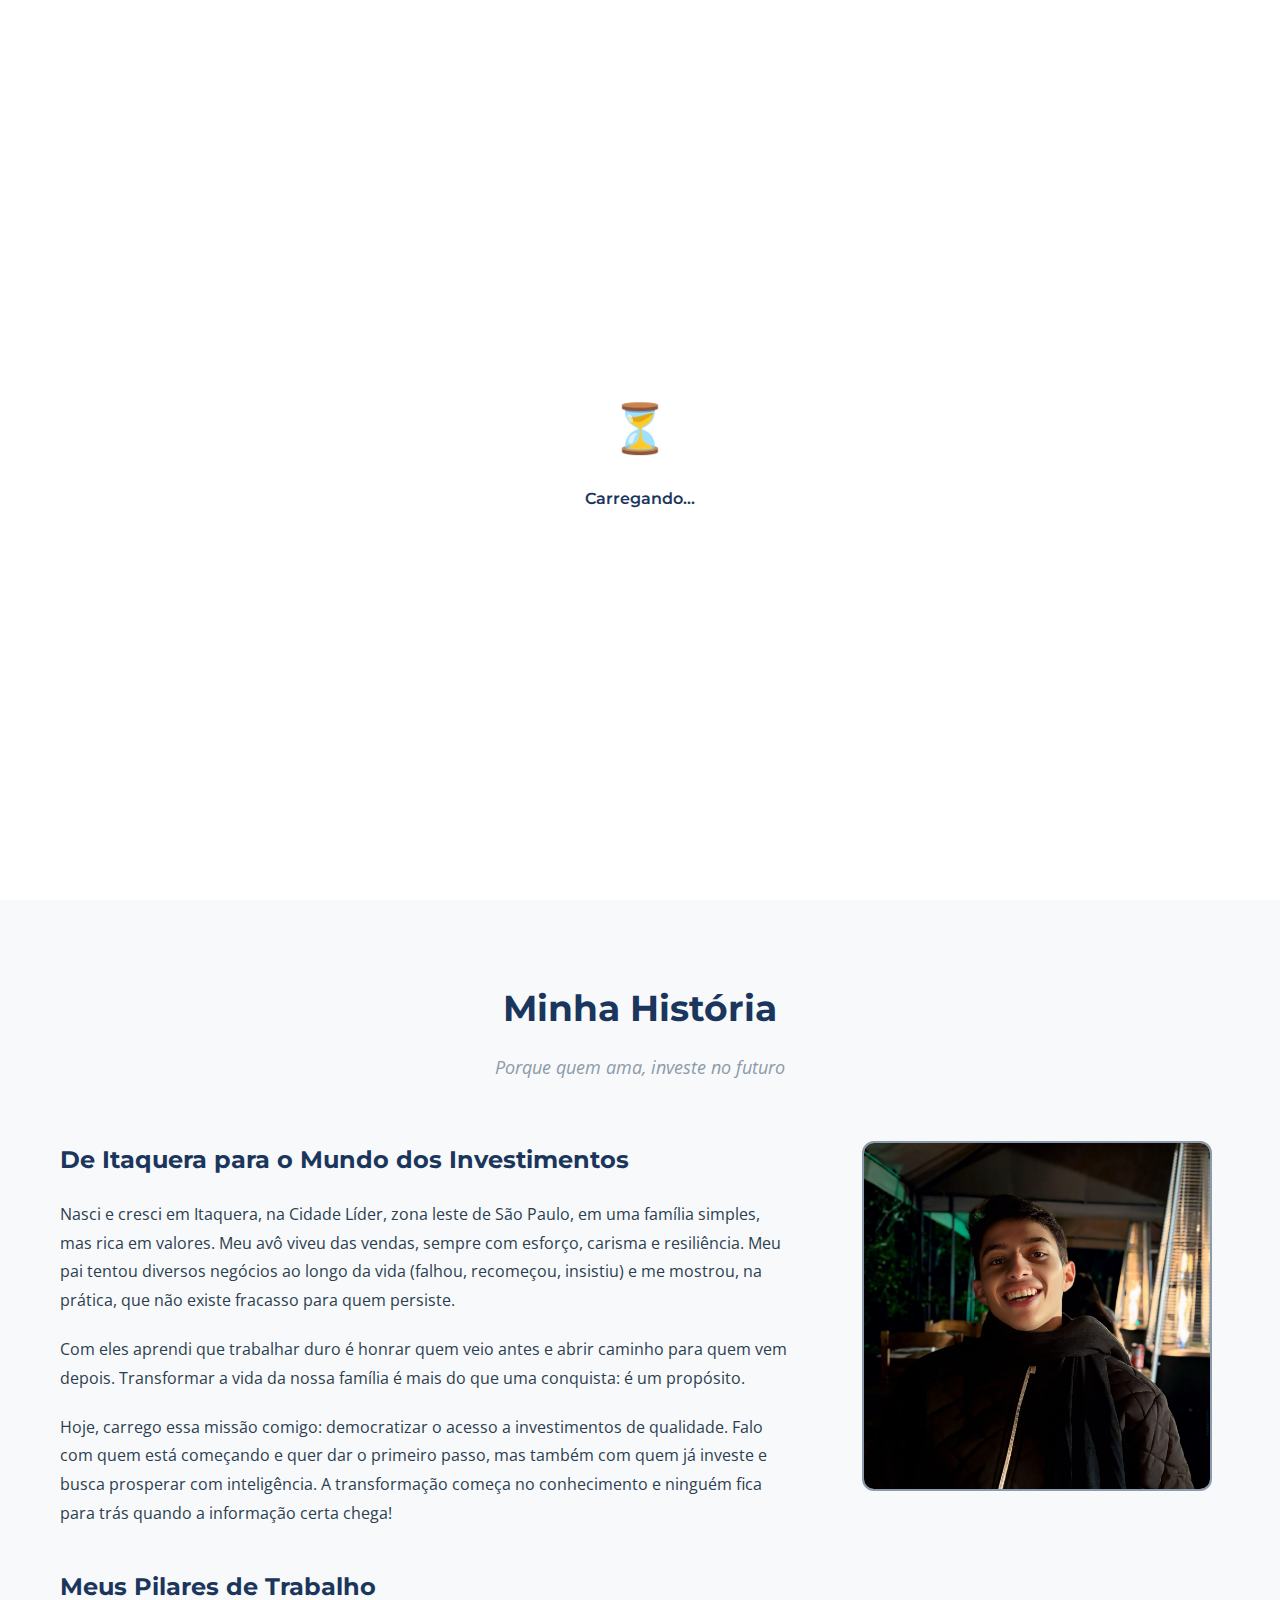
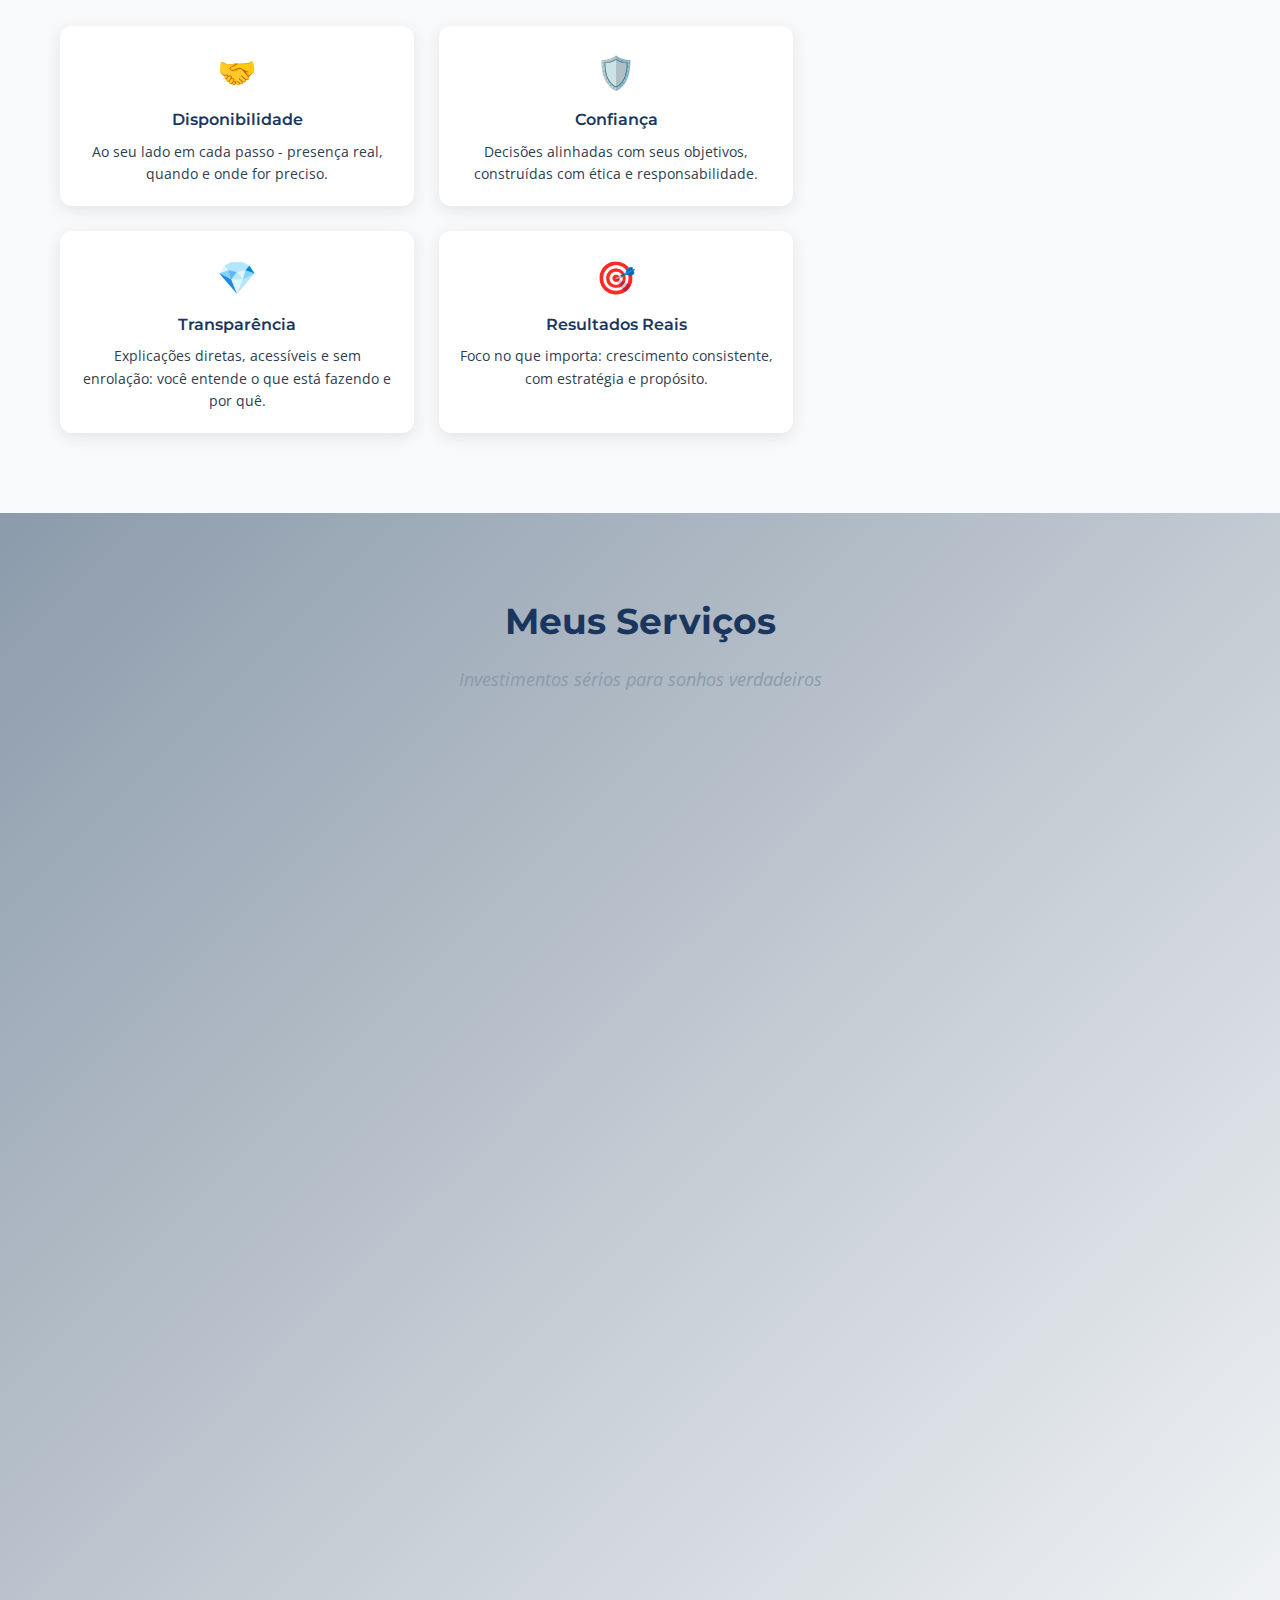
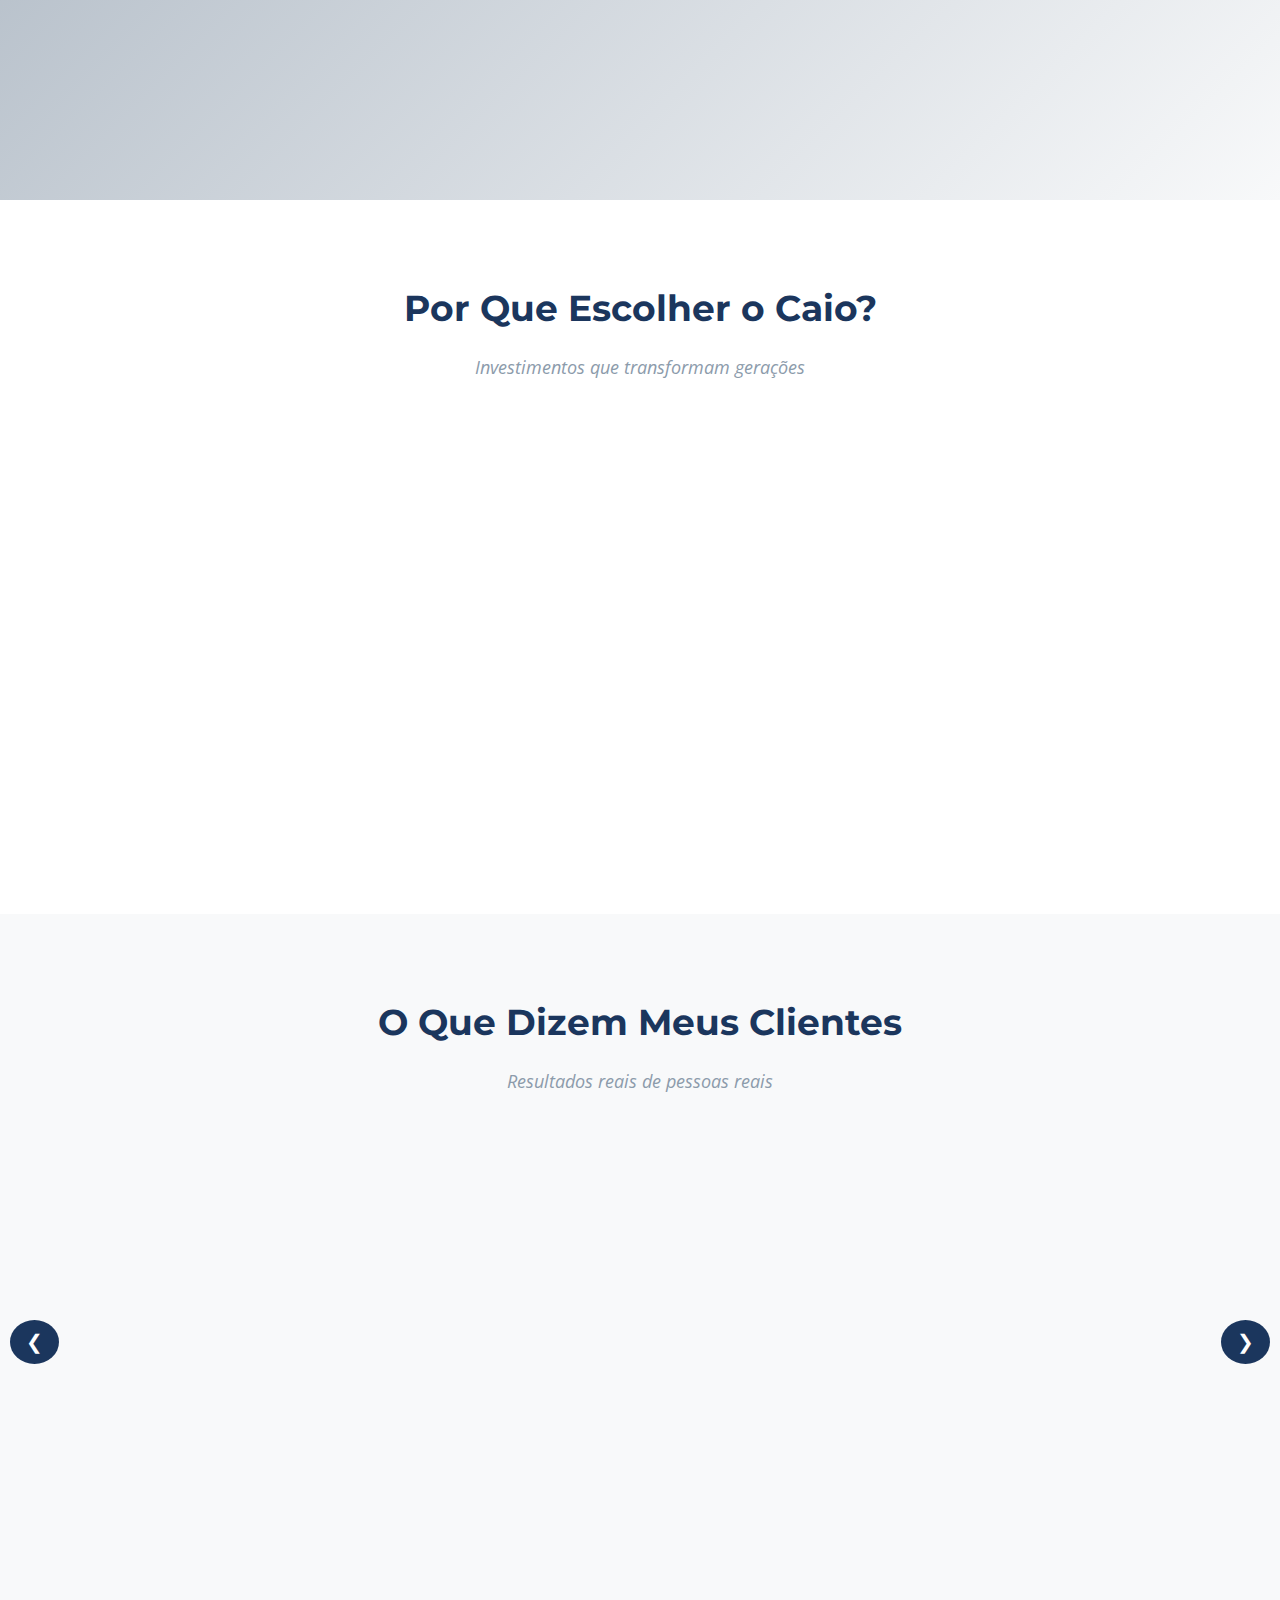
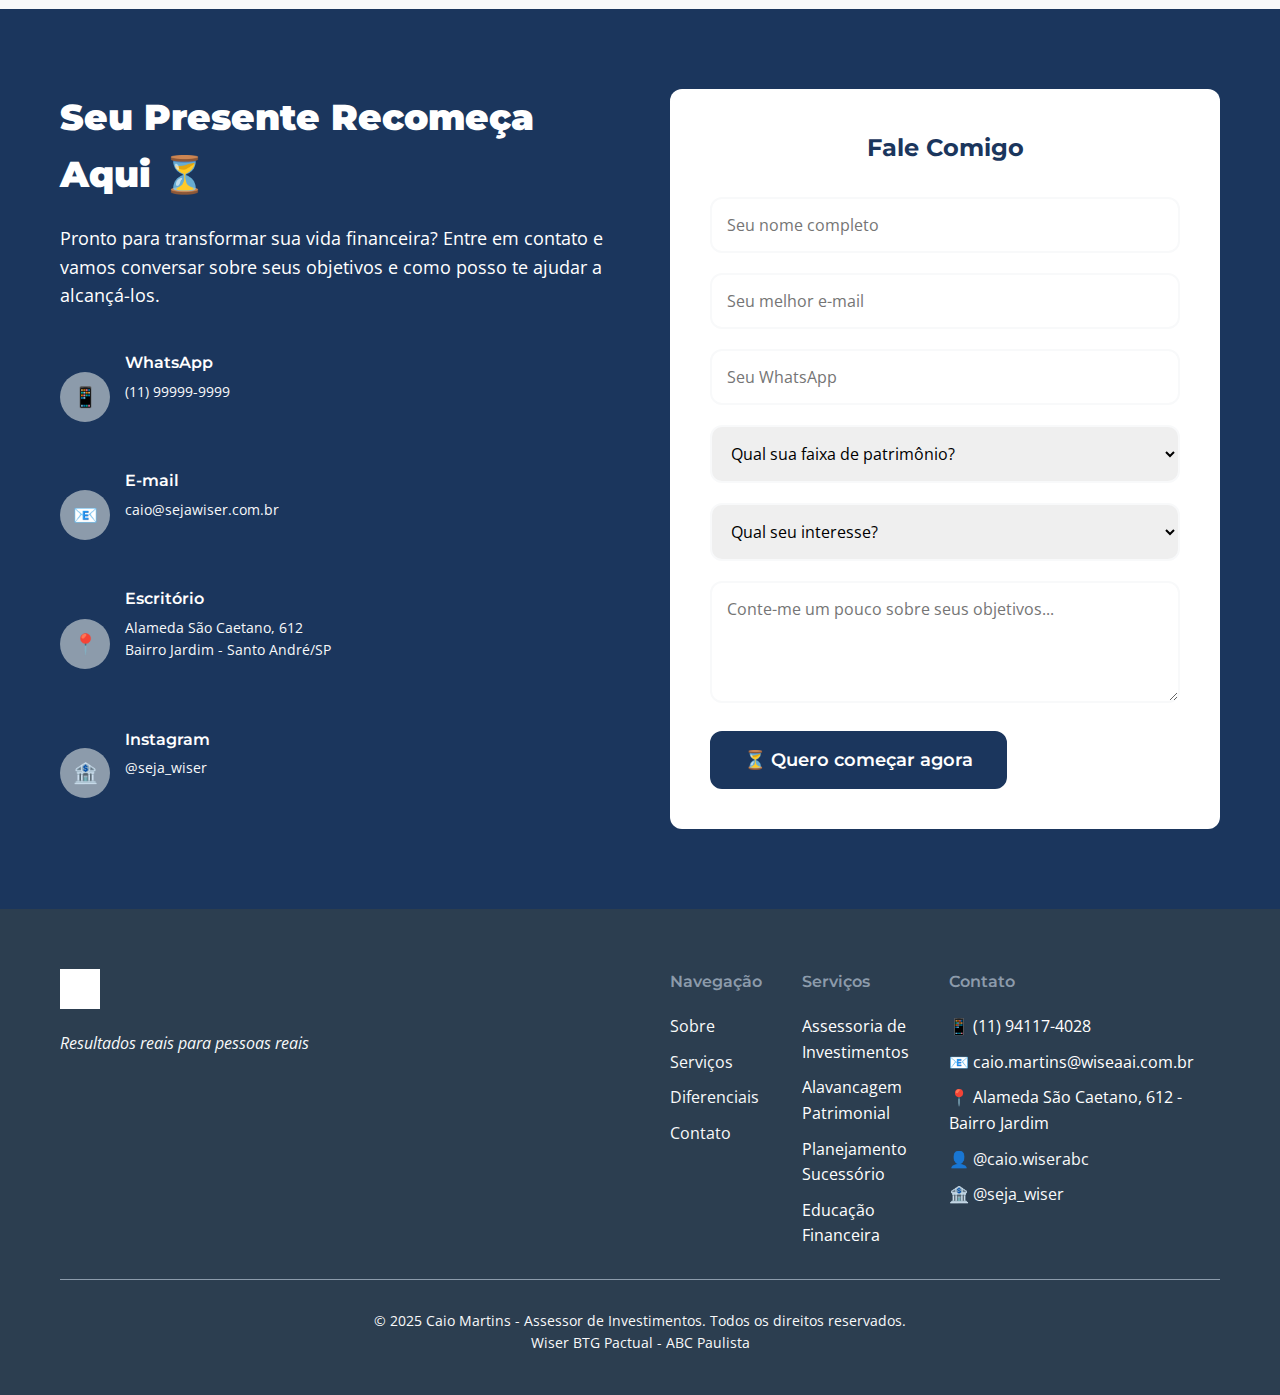
<file: caio_martins_landing/index.html>
<!DOCTYPE html>
<html lang="pt-BR">
<head>
    <meta charset="UTF-8">
    <meta name="viewport" content="width=device-width, initial-scale=1.0">
    <title>Caio Martins - Assessor de Investimentos | Resultados Reais para Pessoas Reais</title>
    <meta name="description" content="Assessoria de investimentos com Caio Martins. Da quebrada para o topo. Resultados reais para pessoas reais. Wiser BTG Pactual ABC Paulista.">
    <link rel="stylesheet" href="style.css">
    <link rel="preconnect" href="https://fonts.googleapis.com">
    <link rel="preconnect" href="https://fonts.gstatic.com" crossorigin>
    <link href="https://fonts.googleapis.com/css2?family=Montserrat:wght@400;500;600;700;900&family=Open+Sans:wght@400;600&display=swap" rel="stylesheet">
</head>
<body>
    <!-- HEADER -->
    <header class="header">
        <div class="container">
            <div class="header-content">
                <div class="logo">
                    <img src="logo_final.png" alt="Caio Martins - Assessor de Investimentos" class="logo-img">
                </div>
                <nav class="nav">
                    <a href="#sobre" class="nav-link">Sobre</a>
                    <a href="#servicos" class="nav-link">Serviços</a>
                    <a href="#diferenciais" class="nav-link">Diferenciais</a>
                    <a href="#depoimentos" class="nav-link">Depoimentos</a>
                    <a href="#contato" class="nav-link">Contato</a>
                </nav>
                <div class="header-cta">
                    <a href="#contato" class="btn-primary">⏳ Fale Comigo</a>
                </div>
            </div>
        </div>
    </header>

    <!-- HERO SECTION -->
    <section class="hero" id="hero">
        <div class="container">
            <div class="hero-content">
                <div class="hero-text">
                    <h1 class="hero-title">
                        <span class="hero-emoji">⏳</span>
                        Resultados Reais para Pessoas Reais
                    </h1>
                    <p class="hero-subtitle">
                        De Itaquera para o mundo dos investimentos<br>
                        Assessoria que fala a sua língua, com a estrutura da Wiser | BTG Pactual e o compromisso de quem sabe o valor de cada conquista.
                    </p>
                    <div class="hero-stats">
                        <div class="stat">
                            <span class="stat-number">5+</span>
                            <span class="stat-label">Anos de Experiência</span>
                        </div>
                        <div class="stat">
                            <span class="stat-number">Wiser</span>
                            <span class="stat-label">BTG Pactual</span>
                        </div>
                        <div class="stat">
                            <span class="stat-number">SP</span>
                            <span class="stat-label">ABC Paulista</span>
                        </div>
                    </div>
                    <div class="hero-cta">
                        <a href="#contato" class="btn-primary btn-large">
                            Seu presente recomeça aqui ⏳
                        </a>
                        <a href="#sobre" class="btn-secondary">
                            Conheça minha história
                        </a>
                    </div>
                </div>
                <div class="hero-image">
                    <div class="hero-card">
                        <div class="card-header">
                            <span class="card-title">Caio Martins</span>
                            <span class="card-subtitle">Assessor de Investimentos</span>
                        </div>
                        <div class="card-content">
                            <div class="card-item">
                                <span class="card-icon">🏦</span>
                                <span>Wiser BTG Pactual</span>
                            </div>
                            <div class="card-item">
                                <span class="card-icon">📍</span>
                                <span>Alameda São Caetano, 612 - Bairro Jardim</span>
                            </div>
                            <div class="card-item">
                                <span class="card-icon">⏳</span>
                                <span>O tempo é o ativo mais valioso que temos - porque ele vai e não volta mais.</span>
                            </div>
                        </div>
                    </div>
                </div>
            </div>
        </div>
    </section>

    <!-- SOBRE SECTION -->
    <section class="sobre" id="sobre">
        <div class="container">
            <div class="section-header">
                <h2 class="section-title">Minha História</h2>
                <p class="section-subtitle">Porque quem ama, investe no futuro</p>
            </div>
            <div class="sobre-content">
                <div class="sobre-text">
                    <div class="sobre-story">
                        <h3>De Itaquera para o Mundo dos Investimentos</h3>
                        <p>
                            Nasci e cresci em Itaquera, na Cidade Líder, zona leste de São Paulo, em uma família simples, 
                            mas rica em valores. Meu avô viveu das vendas, sempre com esforço, carisma e resiliência. 
                            Meu pai tentou diversos negócios ao longo da vida (falhou, recomeçou, insistiu) e me mostrou, na prática, que não existe fracasso para quem persiste.
                        </p>
                        <p>
                            Com eles aprendi que trabalhar duro é honrar quem veio antes e abrir caminho para quem vem depois.
                            Transformar a vida da nossa família é mais do que uma conquista: é um propósito.
                        </p>
                        <p>
                            Hoje, carrego essa missão comigo: democratizar o acesso a investimentos de qualidade. 
                            Falo com quem está começando e quer dar o primeiro passo, mas também com quem já investe e busca prosperar com inteligência. A transformação começa no conhecimento e ninguém fica para trás quando a informação certa chega!
                        </p>
                    </div>
                    <div class="sobre-values">
                        <h3>Meus Pilares de Trabalho</h3>
                        <div class="values-grid">
                            <div class="value-item">
                                <span class="value-icon">🤝</span>
                                <h4>Disponibilidade</h4>
                                <p>Ao seu lado em cada passo - presença real, quando e onde for preciso.</p>
                            </div>
                            <div class="value-item">
                                <span class="value-icon">🛡️</span>
                                <h4>Confiança</h4>
                                <p>Decisões alinhadas com seus objetivos, construídas com ética e responsabilidade.</p>
                            </div>
                            <div class="value-item">
                                <span class="value-icon">💎</span>
                                <h4>Transparência</h4>
                                <p>Explicações diretas, acessíveis e sem enrolação: você entende o que está fazendo e por quê.</p>
                            </div>
                            <div class="value-item">
                                <span class="value-icon">🎯</span>
                                <h4>Resultados Reais</h4>
                                <p>Foco no que importa: crescimento consistente, com estratégia e propósito.</p>
                            </div>
                        </div>
                    </div>
                </div>
                <div class="sobre-image">
                    <img src="Foto Caio.jpeg" alt="Caio Matins - Assessor de Investimentos" class="sobre-img" />
                  </div>
            </div>
        </div>
    </section>

    <!-- SERVIÇOS SECTION -->
    <section class="servicos" id="servicos">
        <div class="container">
            <div class="section-header">
                <h2 class="section-title">Meus Serviços</h2>
                <p class="section-subtitle">Investimentos sérios para sonhos verdadeiros</p>
            </div>
            <div class="servicos-grid">
                <div class="servico-card">
                    <div class="card-icon">
                        <span>📈</span>
                    </div>
                    <h3>Assessoria de Investimentos</h3>
                    <p>
                        Consultoria personalizada para construir e diversificar seu patrimônio. 
                        Desde o primeiro investimento até estratégias avançadas.
                    </p>
                    <ul class="card-features">
                        <li>Análise de perfil de risco</li>
                        <li>Carteira diversificada</li>
                        <li>Acompanhamento mensal</li>
                        <li>Educação financeira</li>
                    </ul>
                </div>

                <div class="servico-card">
                    <div class="card-icon">
                        <span>🏢</span>
                    </div>
                    <h3>Alavancagem Patrimonial Private</h3>
                    <p>
                        Cotas de empreendimentos imobiliários para multiplicar seu patrimônio 
                        com segurança e rentabilidade superior.
                    </p>
                    <ul class="card-features">
                        <li>Empreendimentos selecionados</li>
                        <li>Rentabilidade diferenciada</li>
                        <li>Diversificação imobiliária</li>
                        <li>Acompanhamento especializado</li>
                    </ul>
                </div>

                <div class="servico-card">
                    <div class="card-icon">
                        <span>🏠</span>
                    </div>
                    <h3>Alavancagem Patrimonial Acessível</h3>
                    <p>
                        Cartas de crédito de investimento imobiliário para quem está começando 
                        a construir patrimônio no setor imobiliário.
                    </p>
                    <ul class="card-features">
                        <li>Lucro com Venda da Carta</li>
                        <li>Rentabilidade Variável</li>
                        <li>Rentabilidade Passiva</li>
                        <li>Consultoria Completa</li>
                    </ul>
                </div>

                <div class="servico-card">
                    <div class="card-icon">
                        <span>👨‍👩‍👧‍👦</span>
                    </div>
                    <h3>Planejamento Sucessório</h3>
                    <p>
                        Proteja sua família e garanta que seu patrimônio seja transmitido 
                        da forma mais eficiente e segura possível.
                    </p>
                    <ul class="card-features">
                        <li>Estruturação familiar</li>
                        <li>Otimização tributária</li>
                        <li>Proteção patrimonial</li>
                        <li>Consultoria jurídica</li>
                    </ul>
                </div>

                <div class="servico-card">
                    <div class="card-icon">
                        <span>🔑</span>
                    </div>
                    <h3>Planejamento de Aquisição</h3>
                    <p>
                        Carta de crédito e financiamento para realizar o sonho da casa própria 
                        ou expandir seu portfólio imobiliário.
                    </p>
                    <ul class="card-features">
                        <li>Análise de crédito</li>
                        <li>Melhores condições</li>
                        <li>Processo simplificado</li>
                        <li>Acompanhamento total</li>
                    </ul>
                </div>

                <div class="servico-card">
                    <div class="card-icon">
                        <span>🎓</span>
                    </div>
                    <h3>Educação Financeira</h3>
                    <p>
                        Conteúdo educativo e mentoria para você entender e tomar as melhores 
                        decisões financeiras da sua vida.
                    </p>
                    <ul class="card-features">
                        <li>Conteúdo exclusivo</li>
                        <li>Linguagem acessível</li>
                        <li>Casos práticos</li>
                        <li>Suporte direto</li>
                    </ul>
                </div>
            </div>
        </div>
    </section>

    <!-- DIFERENCIAIS SECTION -->
    <section class="diferenciais" id="diferenciais">
        <div class="container">
            <div class="section-header">
                <h2 class="section-title">Por Que Escolher o Caio?</h2>
                <p class="section-subtitle">Investimentos que transformam gerações</p>
            </div>
            <div class="diferenciais-content">
                <div class="diferencial-item">
                    <div class="diferencial-icon">
                        <span>🏦</span>
                    </div>
                    <div class="diferencial-text">
                        <h3>Parceria com o BTG Pactual</h3>
                        <p>
                            Você conta com a força e segurança do maior banco de investimentos da América Latina, 
                            com acesso a soluções modernas e exclusivas.
                        </p>
                    </div>
                </div>

                <div class="diferencial-item">
                    <div class="diferencial-icon">
                        <span>🤝</span>
                    </div>
                    <div class="diferencial-text">
                        <h3>Atendimento de Verdade</h3>
                        <p>
                            Aqui você fala com alguém que entende sua realidade. Sem complicação, 
                            sem jargões, só conversa clara, do jeito que precisa ser.
                        </p>
                    </div>
                </div>

                <div class="diferencial-item">
                    <div class="diferencial-icon">
                        <span>📍</span>
                    </div>
                    <div class="diferencial-text">
                        <h3>Presença no ABC Paulista</h3>
                        <p>
                            Sou da região e estou por perto quando for preciso. 
                            Conheço o mercado local e posso te ajudar a aproveitar boas oportunidades.
                        </p>
                    </div>
                </div>

                <div class="diferencial-item">
                    <div class="diferencial-icon">
                        <span>🎯</span>
                    </div>
                    <div class="diferencial-text">
                        <h3>Compromisso com Resultados</h3>
                        <p>
                            Nada de promessas mágicas. Meu foco é te ajudar a crescer de forma consistente, 
                            com estratégia e acompanhamento real.
                        </p>
                    </div>
                </div>

                <div class="diferencial-item">
                    <div class="diferencial-icon">
                        <span>🎓</span>
                    </div>
                    <div class="diferencial-text">
                        <h3>Educação que Liberta</h3>
                        <p>
                            Mais do que investir, você aprende. 
                            Explico cada passo para que você se sinta seguro e independente nas suas escolhas.
                        </p>
                    </div>
                </div>

                <div class="diferencial-item">
                    <div class="diferencial-icon">
                        <span>⏳</span>
                    </div>
                    <div class="diferencial-text">
                        <h3>Oportunidade é Tempo Bem Usado</h3>
                        <p>
                            A hora certa faz a diferença. 
                            Te ajudo a agir com agilidade para não perder as boas chances que o mercado oferece.
                        </p>
                    </div>
                </div>
            </div>
        </div>
    </section>

    <!-- DEPOIMENTOS SECTION -->
    <section class="depoimentos">
        <div class="section-header">
          <h2 class="section-title">O Que Dizem Meus Clientes</h2>
          <p class="section-subtitle">Resultados reais de pessoas reais</p>
        </div>
      
        <div class="slider-container">
          <button class="slider-btn prev" aria-label="Anterior">&#10094;</button>
      
          <div class="depoimentos-slider">
            <div class="depoimento-card">
              <div class="aspas">"</div>
              <div class="depoimento-content">
                <p>"O Caio é um profissional extremamente competente, sempre disponível e com uma visão estratégica que transmite muita segurança."</p>
              </div>
              <div class="author-info">
                <h4>Gusthavo Maróstica Mitelman</h4>
                <span>Analista de Crédito - São Paulo</span>
              </div>
            </div>
      
            <div class="depoimento-card">
              <div class="aspas">"</div>
              <div class="depoimento-content">
                <p>"Finalmente encontrei um assessor que fala minha língua. O Caio me ajudou a montar uma carteira diversificada que rende de verdade."</p>
              </div>
              <div class="author-info">
                <h4>João Santos</h4>
                <span>Engenheiro - São Bernardo</span>
              </div>
            </div>
      
            <div class="depoimento-card">
              <div class="aspas">"</div>
              <div class="depoimento-content">
                <p>"A estrutura do BTG com o atendimento humanizado do Caio é perfeita. Segurança de um grande banco com proximidade de um amigo."</p>
              </div>
              <div class="author-info">
                <h4>Ana Costa</h4>
                <span>Médica - São Caetano</span>
              </div>
            </div>
      
            <div class="depoimento-card">
              <div class="aspas">"</div>
              <div class="depoimento-content">
                <p>"Com o Caio, consegui sair das dívidas e começar a investir com propósito. Hoje me sinto mais seguro para planejar o futuro."</p>
              </div>
              <div class="author-info">
                <h4>Rodrigo Almeida</h4>
                <span>Professor - Santo André</span>
              </div>
            </div>
      
            <div class="depoimento-card">
              <div class="aspas">"</div>
              <div class="depoimento-content">
                <p>"Excelente atendimento, linguagem acessível e resultados consistentes. Indico de olhos fechados."</p>
              </div>
              <div class="author-info">
                <h4>Camila Ferreira</h4>
                <span>Empresária - São Paulo</span>
              </div>
            </div>
      
            <div class="depoimento-card">
              <div class="aspas">"</div>
              <div class="depoimento-content">
                <p>"O Caio me ensinou a importância de investir com consciência. Um profissional completo, que realmente se importa."</p>
              </div>
              <div class="author-info">
                <h4>Felipe Nogueira</h4>
                <span>Designer - Diadema</span>
              </div>
            </div>
          </div>
      
          <button class="slider-btn next" aria-label="Próximo">&#10095;</button>
        </div>
      </section>

    <!-- CONTATO SECTION -->
    <section class="contato" id="contato">
        <div class="container">
            <div class="contato-content">
                <div class="contato-info">
                    <h2>Seu Presente Recomeça Aqui ⏳</h2>
                    <p>
                        Pronto para transformar sua vida financeira? Entre em contato e vamos 
                        conversar sobre seus objetivos e como posso te ajudar a alcançá-los.
                    </p>
                    
                    <div class="contact-methods">
                        <div class="contact-item">
                            <span class="contact-icon">📱</span>
                            <div class="contact-text">
                                <h4>WhatsApp</h4>
                                <p>(11) 99999-9999</p>
                            </div>
                        </div>
                        
                        <div class="contact-item">
                            <span class="contact-icon">📧</span>
                            <div class="contact-text">
                                <h4>E-mail</h4>
                                <p>caio@sejawiser.com.br</p>
                            </div>
                        </div>
                        
                        <div class="contact-item">
                            <span class="contact-icon">📍</span>
                            <div class="contact-text">
                                <h4>Escritório</h4>
                                <p>Alameda São Caetano, 612<br>Bairro Jardim - Santo André/SP</p>
                            </div>
                        </div>
                        
                        <div class="contact-item">
                            <span class="contact-icon">🏦</span>
                            <div class="contact-text">
                                <h4>Instagram</h4>
                                <p>@seja_wiser</p>
                            </div>
                        </div>
                    </div>
                </div>
                
                <div class="contato-form">
                    <form class="contact-form" netfly>
                        <h3>Fale Comigo</h3>
                        <div class="form-group">
                            <input type="text" id="nome" name="nome" placeholder="Seu nome completo" required>
                        </div>
                        <div class="form-group">
                            <input type="email" id="email" name="email" placeholder="Seu melhor e-mail" required>
                        </div>
                        <div class="form-group">
                            <input type="tel" id="telefone" name="telefone" placeholder="Seu WhatsApp" required>
                        </div>
                        <div class="form-group">
                            <select id="patrimonio" name="patrimonio" required>
                                <option value="">Qual sua faixa de patrimônio?</option>
                                <option value="starter">🚀 Starter (R$ 100 mil a R$ 300 mil)
                                    Início da jornada – foco em crescer e construir.</option>
                                <option value="medium">📈 Medium (R$ 300 mil a R$ 1 milhão)
                                    Fase de expansão com mais estratégia e consistência.</option>
                                <option value="high">🏗️ High (R$ 1 milhão a R$ 5 milhões)
                                    Consolidação, proteção e diversificação do patrimônio.</option>
                                <option value="private">🌴 Private (Acima de R$ 5 milhões)
                                    Liberdade financeira com foco em legado e tranquilidade.</option>
                                <option value="outros">Outros</option>
                            </select>
                        </div>
                        <div class="form-group">
                            <select id="interesse" name="interesse" required>
                                <option value="">Qual seu interesse?</option>
                                <option value="assessoria">Assessoria de Investimentos</option>
                                <option value="alavancagem-private">Alavancagem Patrimonial Private</option>
                                <option value="alavancagem-acessivel">Alavancagem Acessível</option>
                                <option value="planejamento-sucessorio">Planejamento Sucessório</option>
                                <option value="planejamento-aquisicao">Planejamento de Aquisição</option>
                                <option value="educacao">Educação Financeira</option>
                                <option value="outros">Outros</option>
                            </select>
                        </div>
                        <div class="form-group">
                            <textarea id="mensagem" name="mensagem" placeholder="Conte-me um pouco sobre seus objetivos..." rows="4"></textarea>
                        </div>
                        <button type="submit" class="btn-primary btn-large">
                            ⏳ Quero começar agora
                        </button>
                    </form>
                </div>
            </div>
        </div>
    </section>

    <!-- FOOTER -->
    <footer class="footer">
        <div class="container">
            <div class="footer-content">
                <div class="footer-logo">
                    <img src="logo_final.png" alt="Caio Martins" class="footer-logo-img">
                    <p>Resultados reais para pessoas reais</p>
                </div>
                <div class="footer-links">
                    <div class="footer-section">
                        <h4>Navegação</h4>
                        <ul>
                            <li><a href="#sobre">Sobre</a></li>
                            <li><a href="#servicos">Serviços</a></li>
                            <li><a href="#diferenciais">Diferenciais</a></li>
                            <li><a href="#contato">Contato</a></li>
                        </ul>
                    </div>
                    <div class="footer-section">
                        <h4>Serviços</h4>
                        <ul>
                            <li>Assessoria de Investimentos</li>
                            <li>Alavancagem Patrimonial</li>
                            <li>Planejamento Sucessório</li>
                            <li>Educação Financeira</li>
                        </ul>
                    </div>
                    <div class="footer-section">
                        <h4>Contato</h4>
                        <ul>
                            <li>📱 (11) 94117-4028</li>
                            <li>📧 caio.martins@wiseaai.com.br</li>
                            <li>📍 Alameda São Caetano, 612 - Bairro Jardim</li>
                            <li><a href="https://www.instagram.com/caio.wiserabc?igsh=bnJtOTE3aDE4aXRk&utm_source=qr">👤 @caio.wiserabc</a></li>
                            <li><a href="https://www.instagram.com/seja_wiser?igsh=MXBka254MWQ0eG1icw==">🏦 @seja_wiser</a></li>
                        </ul>
                    </div>
                </div>
            </div>
            <div class="footer-bottom">
                <p>&copy; 2025 Caio Martins - Assessor de Investimentos. Todos os direitos reservados.</p>
                <p>Wiser BTG Pactual - ABC Paulista</p>
            </div>
        </div>
    </footer>

    <script src="script.js"></script>
    <script>
        const slider = document.querySelector('.depoimentos-slider');
        const btnPrev = document.querySelector('.slider-btn.prev');
        const btnNext = document.querySelector('.slider-btn.next');
      
        btnPrev.addEventListener('click', () => {
          slider.scrollBy({ left: -330, behavior: 'smooth' });
        });
      
        btnNext.addEventListener('click', () => {
          slider.scrollBy({ left: 330, behavior: 'smooth' });
        });
      </script>
      
</body>
</html>
</file>
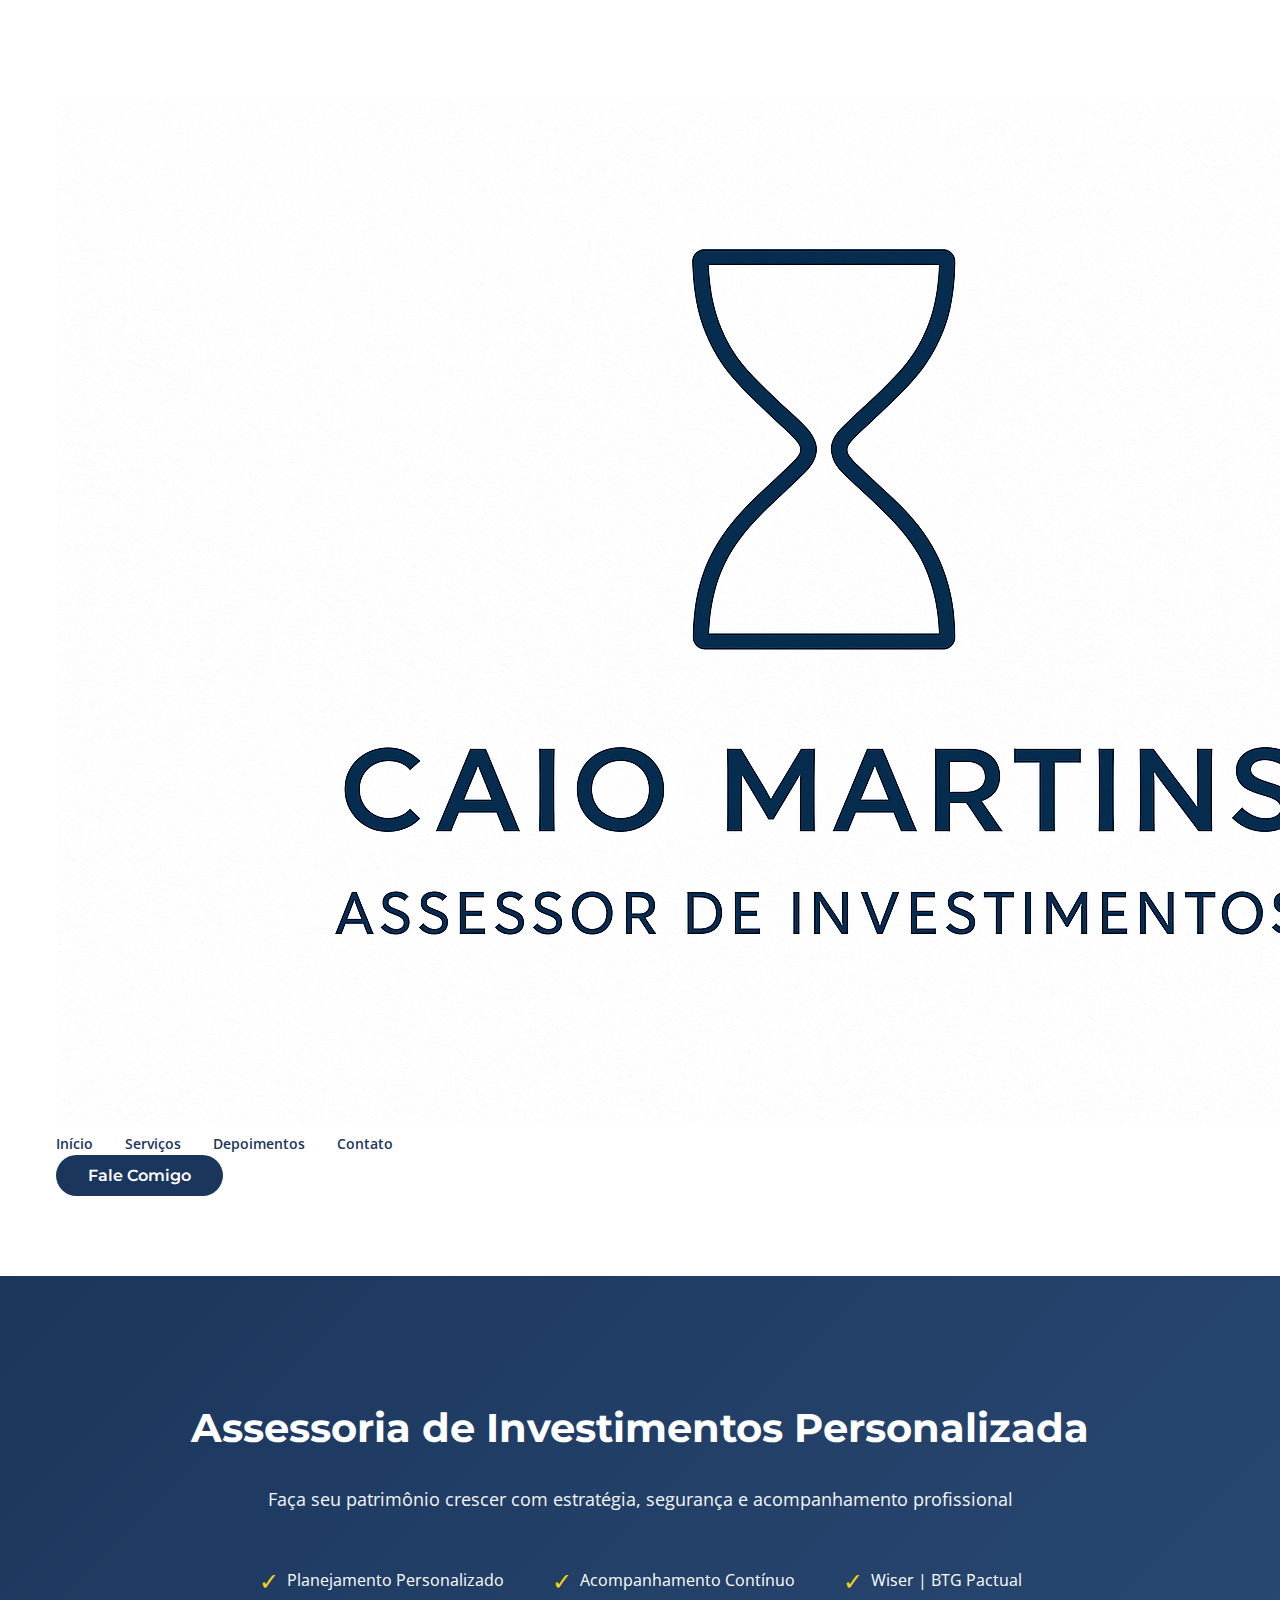
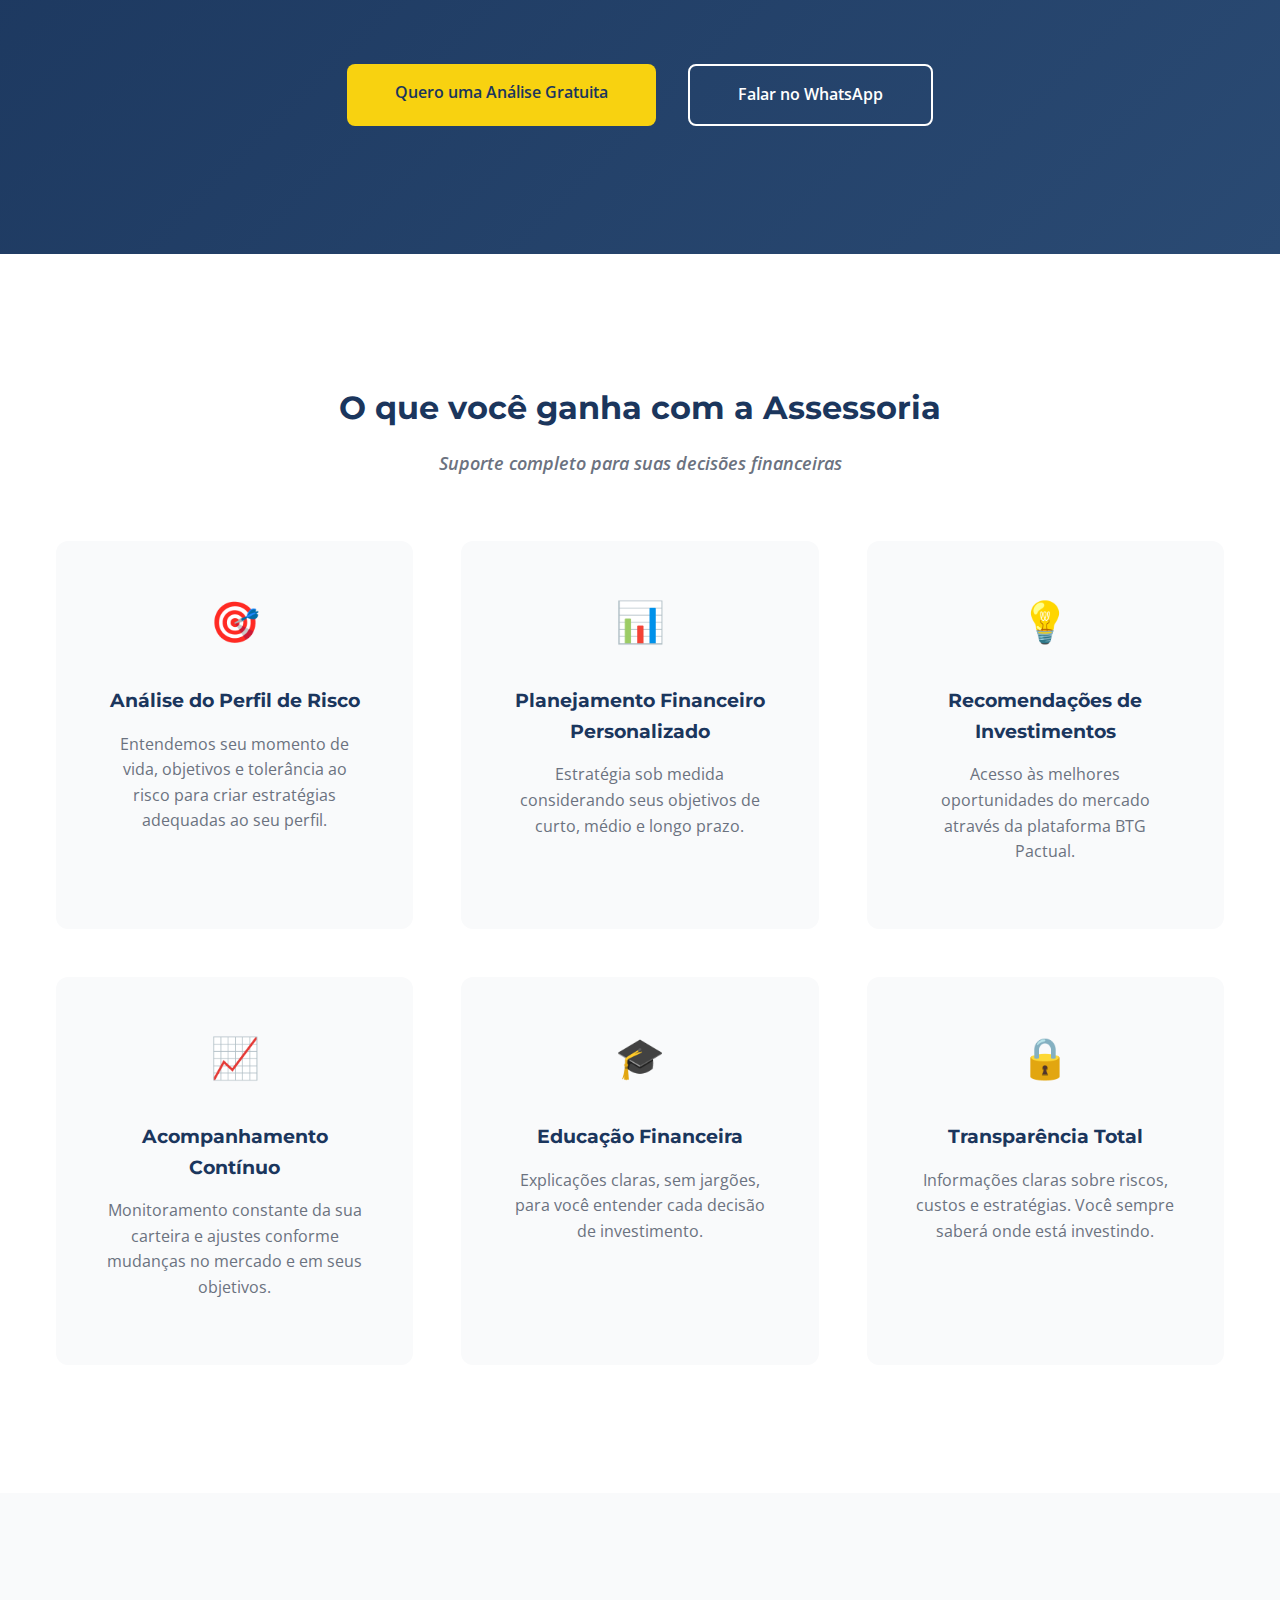
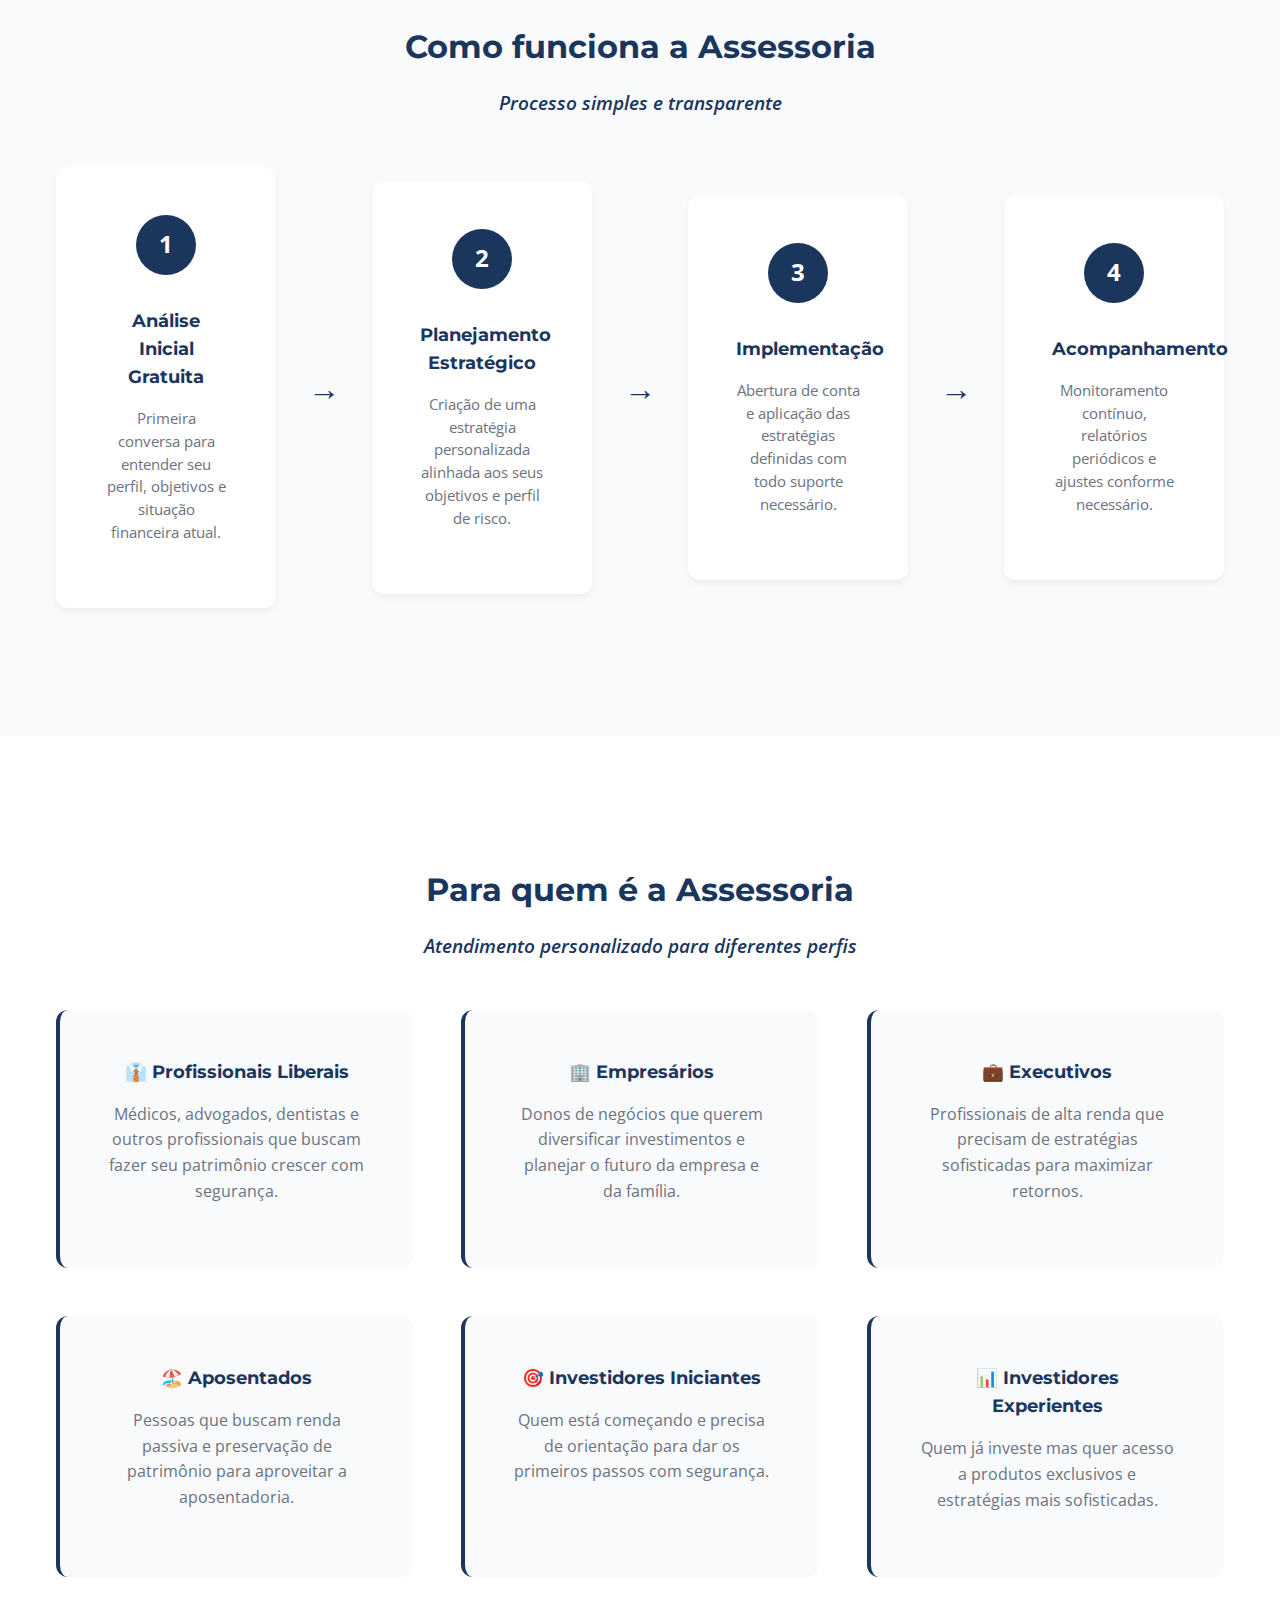
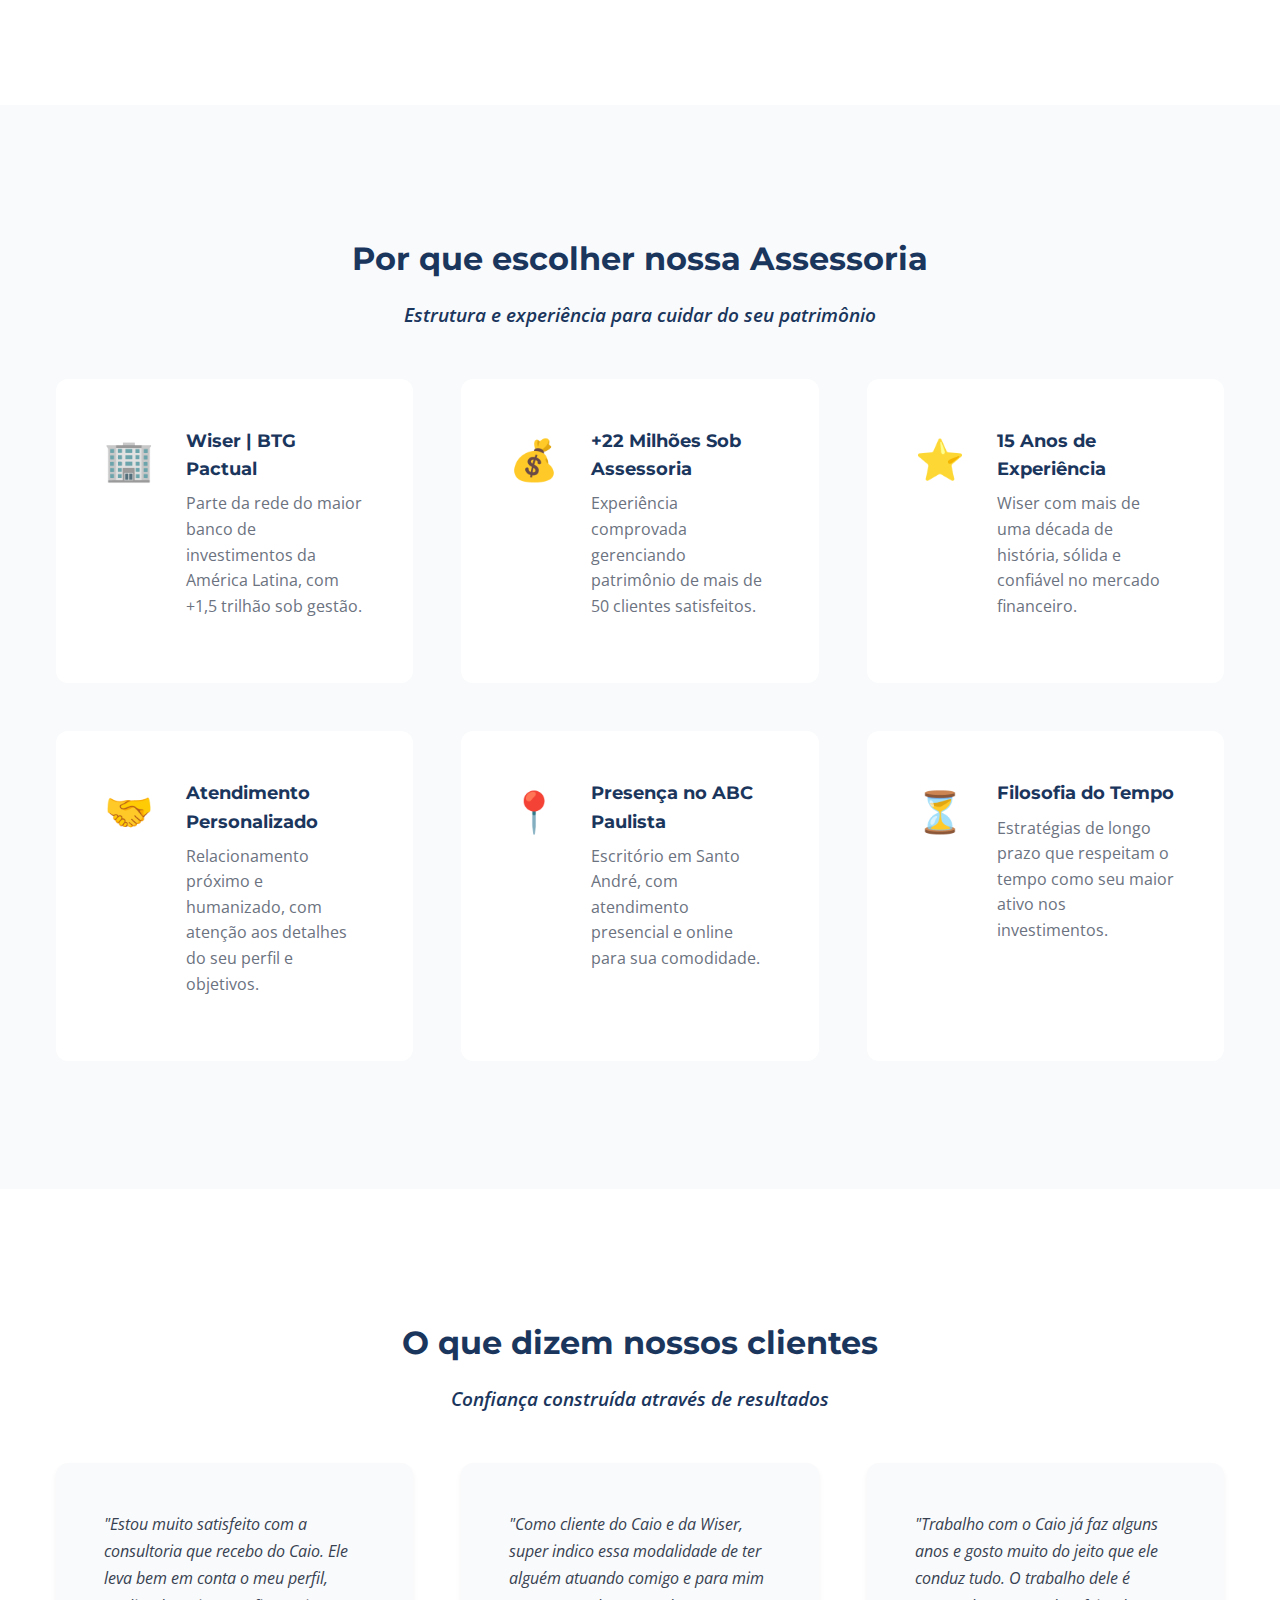
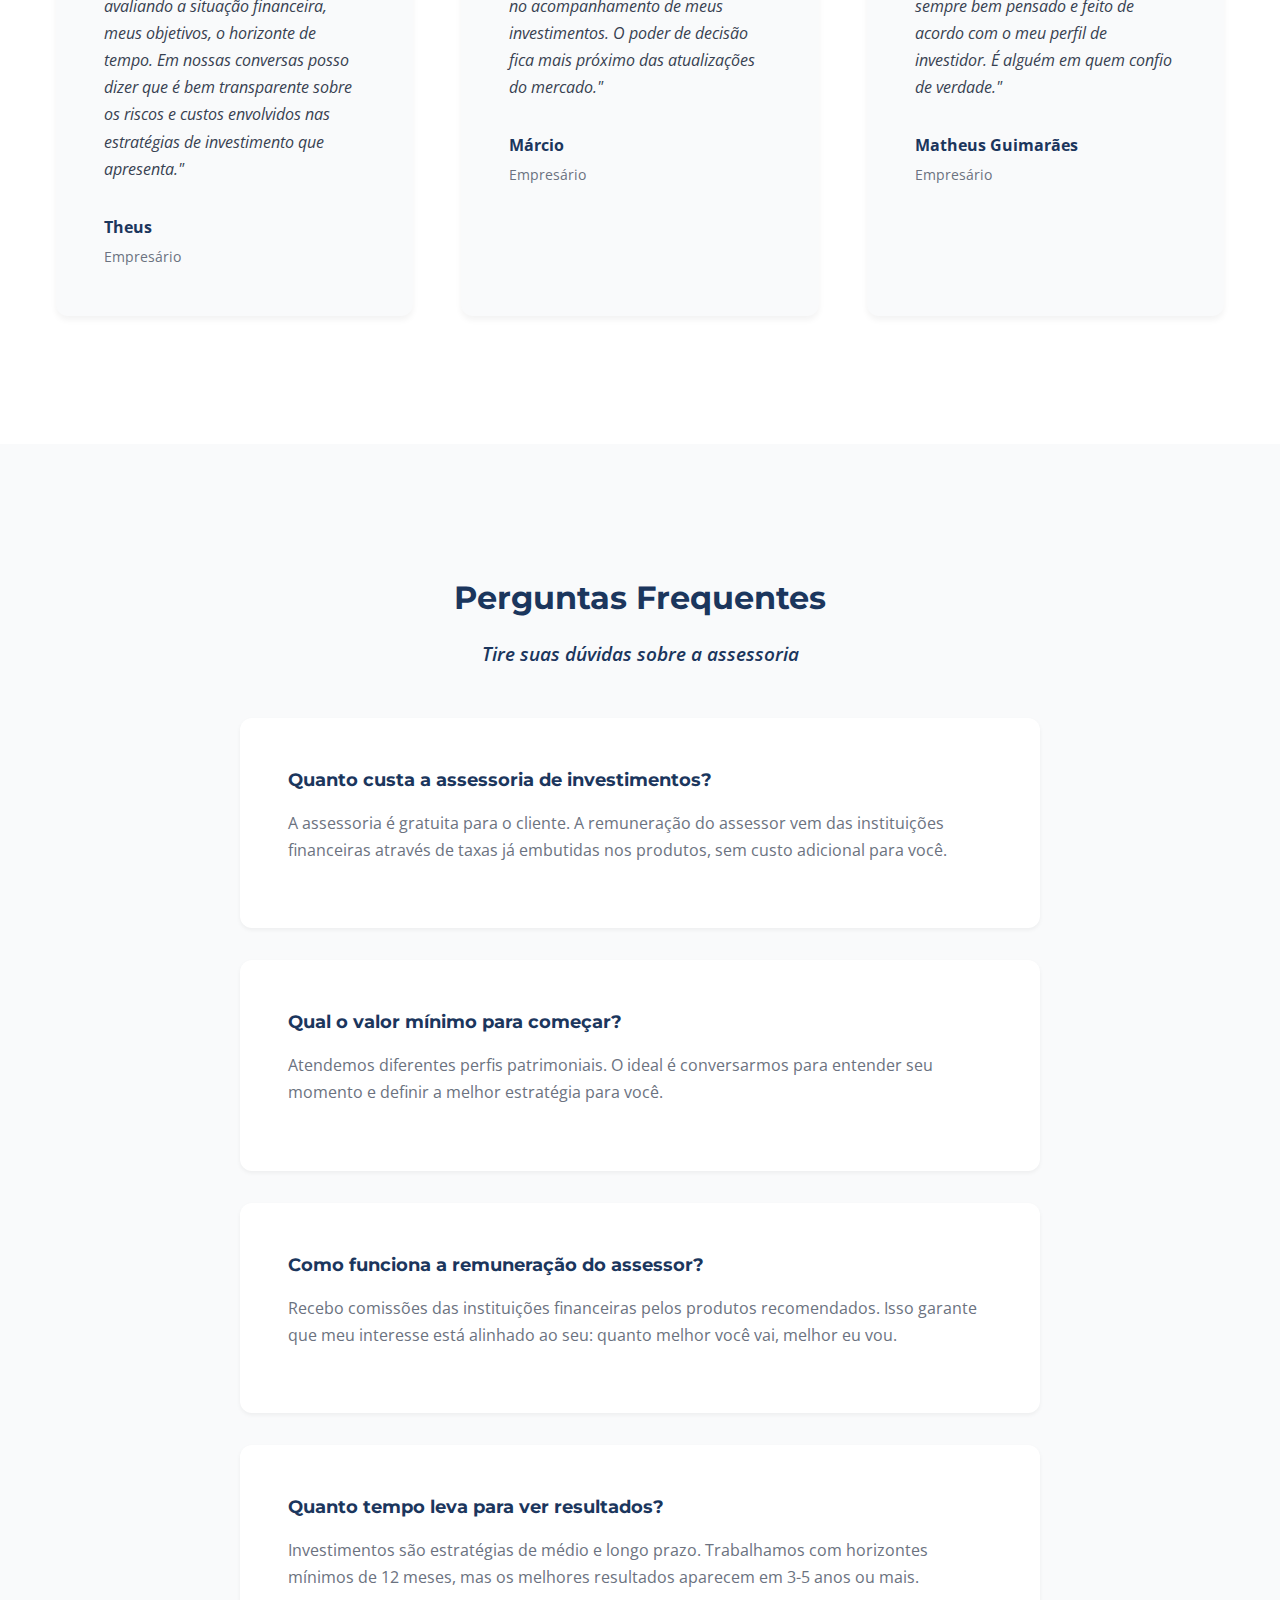
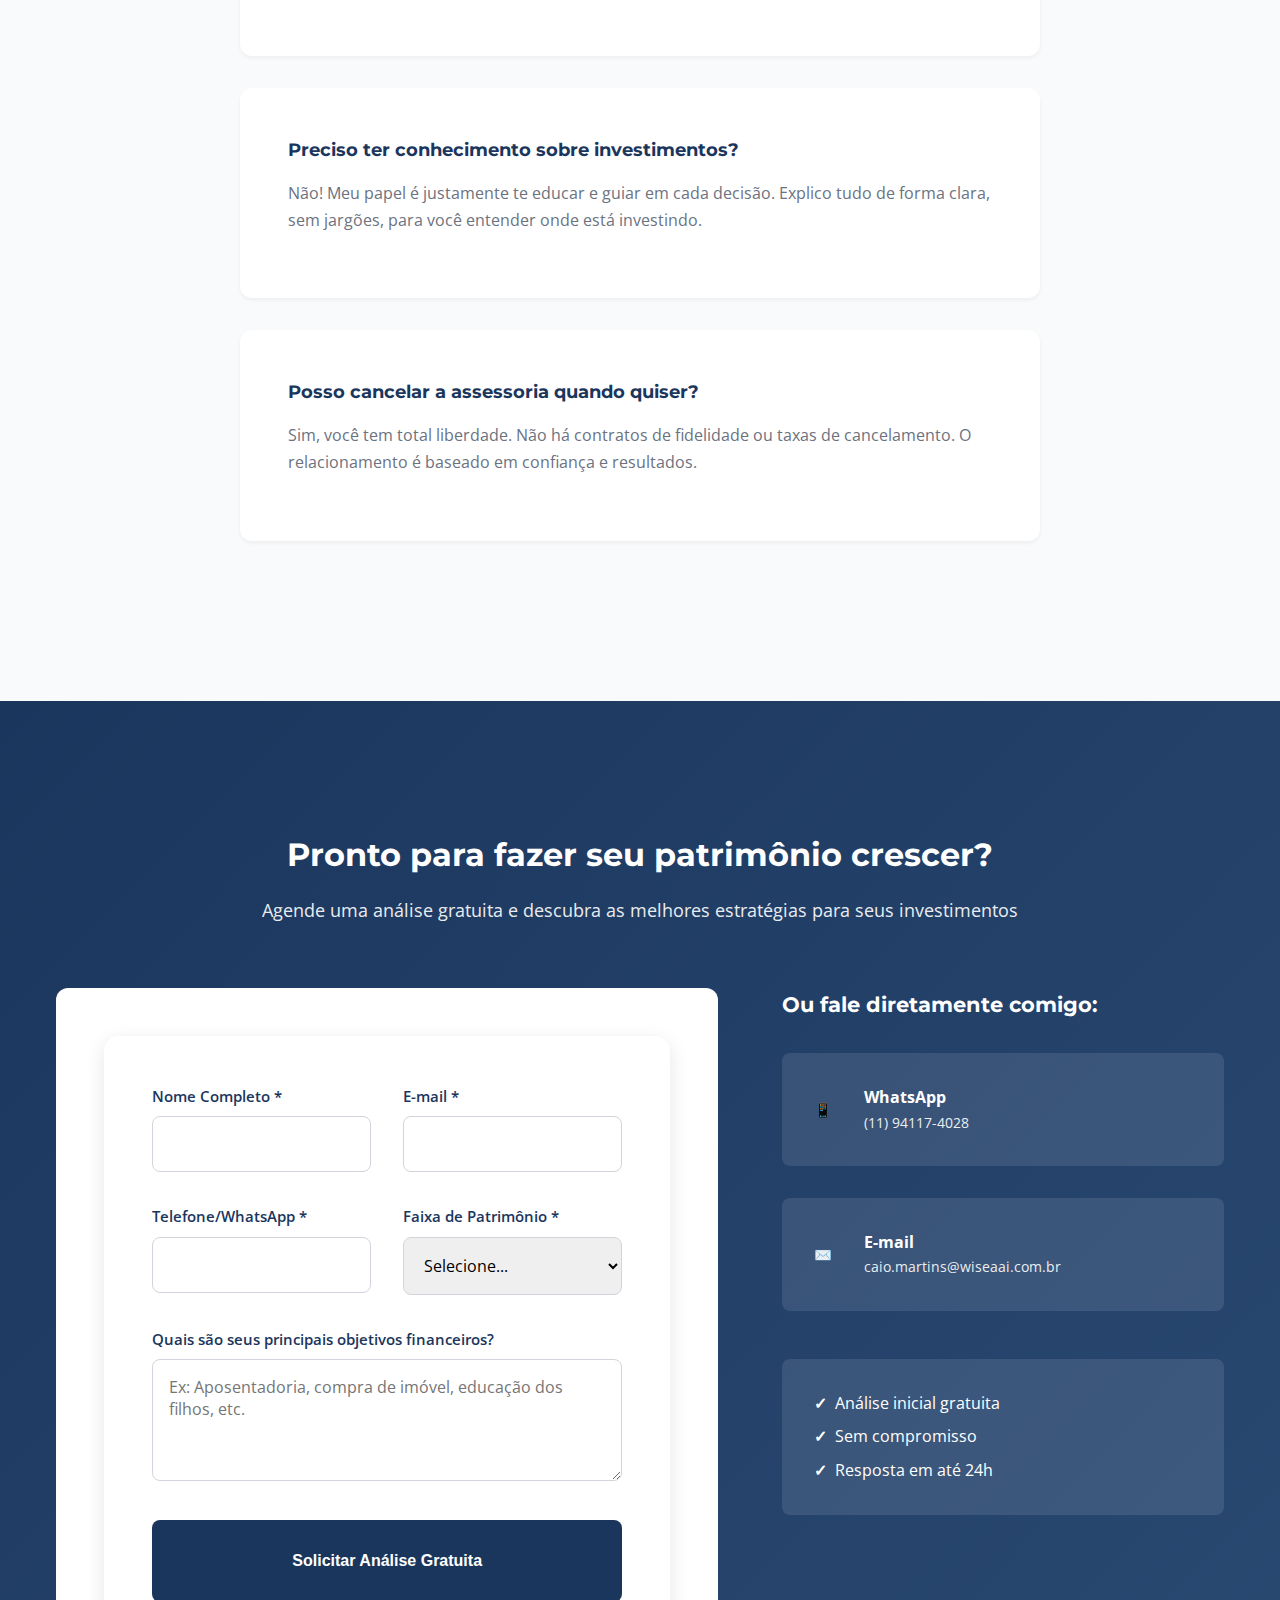
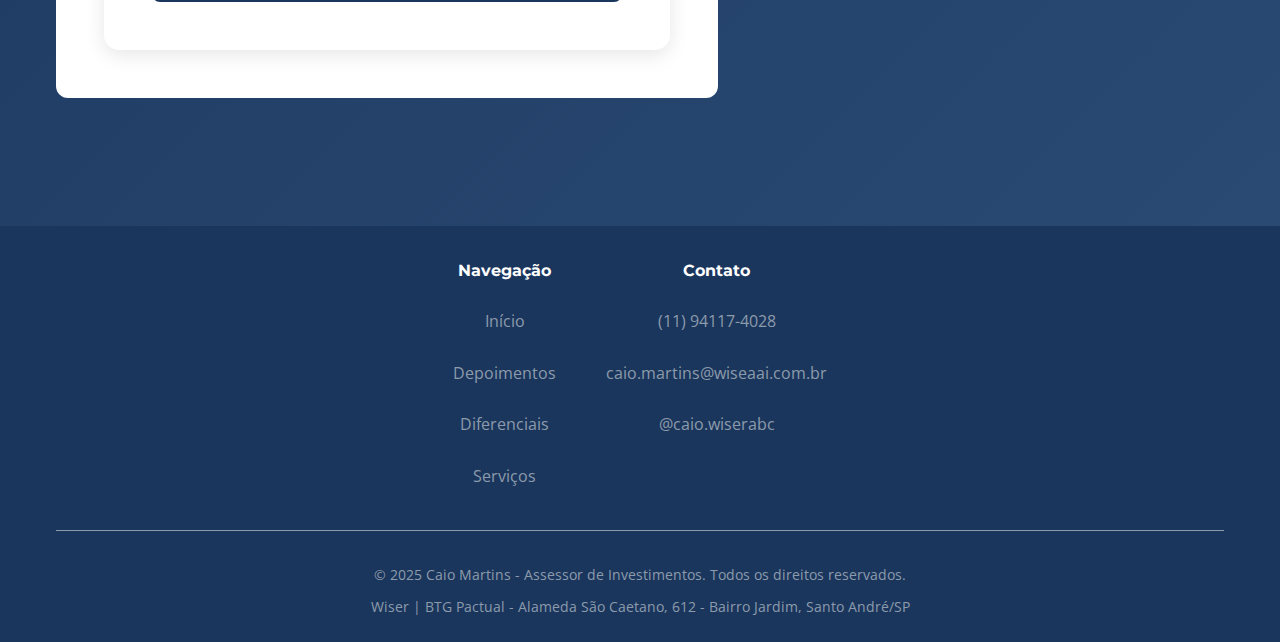
<file: assessoria-investimentos.html>
<!DOCTYPE html>
<html lang="pt-BR">
<head>
    <meta charset="UTF-8">
    <meta name="viewport" content="width=device-width, initial-scale=1.0">
    <meta name="description" content="Assessoria de Investimentos Personalizada com Caio Martins | Wiser BTG Pactual. Planejamento financeiro estratégico para fazer seu patrimônio crescer com segurança.">
    <meta name="keywords" content="assessoria de investimentos, planejamento financeiro, investimentos ABC Paulista, BTG Pactual, Wiser">
    <title>Assessoria de Investimentos | Caio Martins - Wiser BTG Pactual</title>
    
    <!-- Fonts -->
    <link rel="preconnect" href="https://fonts.googleapis.com">
    <link rel="preconnect" href="https://fonts.gstatic.com" crossorigin>
    <link href="https://fonts.googleapis.com/css2?family=Montserrat:wght@400;600;700&family=Open+Sans:wght@400;600&display=swap" rel="stylesheet">
    
    <!-- Styles -->
    <link rel="stylesheet" href="style.css">
    <link rel="stylesheet" href="assessoria-investimentos.css">
</head>
<body>
    <!-- Header -->
    <header class="header">
        <div class="container">
            <div class="header-content">
                <a href="index.html" class="logo">
                    <img src="logo_header_branco_outline.png" alt="Caio Martins">
                </a>
                <nav class="desktop-menu">
                    <a href="index.html">Início</a>
                    <a href="index.html#servicos">Serviços</a>
                    <a href="index.html#depoimentos">Depoimentos</a>
                    <a href="index.html#contato">Contato</a>
                </nav>
                <a href="https://wa.me/5511941174028" class="cta-button" target="_blank">Fale Comigo</a>
            </div>
        </div>
    </header>

    <!-- Hero Section -->
    <section class="lp-hero">
        <div class="container">
            <div class="lp-hero-content">
                <h1>Assessoria de Investimentos Personalizada</h1>
                <p class="lp-hero-subtitle">Faça seu patrimônio crescer com estratégia, segurança e acompanhamento profissional</p>
                <div class="lp-hero-benefits">
                    <div class="lp-hero-benefit">
                        <span class="benefit-icon">✓</span>
                        <span>Planejamento Personalizado</span>
                    </div>
                    <div class="lp-hero-benefit">
                        <span class="benefit-icon">✓</span>
                        <span>Acompanhamento Contínuo</span>
                    </div>
                    <div class="lp-hero-benefit">
                        <span class="benefit-icon">✓</span>
                        <span>Wiser | BTG Pactual</span>
                    </div>
                </div>
                <div class="lp-hero-ctas">
                    <a href="#contato-lp" class="btn-primary">Quero uma Análise Gratuita</a>
                    <a href="https://wa.me/5511941174028" class="btn-secondary" target="_blank">Falar no WhatsApp</a>
                </div>
            </div>
        </div>
    </section>

    <!-- Benefícios -->
    <section class="lp-benefits">
        <div class="container">
            <h2>O que você ganha com a Assessoria</h2>
            <p class="section-subtitle">Suporte completo para suas decisões financeiras</p>
            
            <div class="lp-benefits-grid">
                <div class="lp-benefit-card">
                    <div class="lp-benefit-icon">🎯</div>
                    <h3>Análise do Perfil de Risco</h3>
                    <p>Entendemos seu momento de vida, objetivos e tolerância ao risco para criar estratégias adequadas ao seu perfil.</p>
                </div>
                
                <div class="lp-benefit-card">
                    <div class="lp-benefit-icon">📊</div>
                    <h3>Planejamento Financeiro Personalizado</h3>
                    <p>Estratégia sob medida considerando seus objetivos de curto, médio e longo prazo.</p>
                </div>
                
                <div class="lp-benefit-card">
                    <div class="lp-benefit-icon">💡</div>
                    <h3>Recomendações de Investimentos</h3>
                    <p>Acesso às melhores oportunidades do mercado através da plataforma BTG Pactual.</p>
                </div>
                
                <div class="lp-benefit-card">
                    <div class="lp-benefit-icon">📈</div>
                    <h3>Acompanhamento Contínuo</h3>
                    <p>Monitoramento constante da sua carteira e ajustes conforme mudanças no mercado e em seus objetivos.</p>
                </div>
                
                <div class="lp-benefit-card">
                    <div class="lp-benefit-icon">🎓</div>
                    <h3>Educação Financeira</h3>
                    <p>Explicações claras, sem jargões, para você entender cada decisão de investimento.</p>
                </div>
                
                <div class="lp-benefit-card">
                    <div class="lp-benefit-icon">🔒</div>
                    <h3>Transparência Total</h3>
                    <p>Informações claras sobre riscos, custos e estratégias. Você sempre saberá onde está investindo.</p>
                </div>
            </div>
        </div>
    </section>

    <!-- Como Funciona -->
    <section class="lp-process">
        <div class="container">
            <h2>Como funciona a Assessoria</h2>
            <p class="section-subtitle">Processo simples e transparente</p>
            
            <div class="lp-process-steps">
                <div class="lp-step">
                    <div class="lp-step-number">1</div>
                    <h3>Análise Inicial Gratuita</h3>
                    <p>Primeira conversa para entender seu perfil, objetivos e situação financeira atual.</p>
                </div>
                
                <div class="lp-step-arrow">→</div>
                
                <div class="lp-step">
                    <div class="lp-step-number">2</div>
                    <h3>Planejamento Estratégico</h3>
                    <p>Criação de uma estratégia personalizada alinhada aos seus objetivos e perfil de risco.</p>
                </div>
                
                <div class="lp-step-arrow">→</div>
                
                <div class="lp-step">
                    <div class="lp-step-number">3</div>
                    <h3>Implementação</h3>
                    <p>Abertura de conta e aplicação das estratégias definidas com todo suporte necessário.</p>
                </div>
                
                <div class="lp-step-arrow">→</div>
                
                <div class="lp-step">
                    <div class="lp-step-number">4</div>
                    <h3>Acompanhamento</h3>
                    <p>Monitoramento contínuo, relatórios periódicos e ajustes conforme necessário.</p>
                </div>
            </div>
        </div>
    </section>

    <!-- Para Quem É -->
    <section class="lp-target">
        <div class="container">
            <h2>Para quem é a Assessoria</h2>
            <p class="section-subtitle">Atendimento personalizado para diferentes perfis</p>
            
            <div class="lp-target-grid">
                <div class="lp-target-card">
                    <h3>👔 Profissionais Liberais</h3>
                    <p>Médicos, advogados, dentistas e outros profissionais que buscam fazer seu patrimônio crescer com segurança.</p>
                </div>
                
                <div class="lp-target-card">
                    <h3>🏢 Empresários</h3>
                    <p>Donos de negócios que querem diversificar investimentos e planejar o futuro da empresa e da família.</p>
                </div>
                
                <div class="lp-target-card">
                    <h3>💼 Executivos</h3>
                    <p>Profissionais de alta renda que precisam de estratégias sofisticadas para maximizar retornos.</p>
                </div>
                
                <div class="lp-target-card">
                    <h3>🏖️ Aposentados</h3>
                    <p>Pessoas que buscam renda passiva e preservação de patrimônio para aproveitar a aposentadoria.</p>
                </div>
                
                <div class="lp-target-card">
                    <h3>🎯 Investidores Iniciantes</h3>
                    <p>Quem está começando e precisa de orientação para dar os primeiros passos com segurança.</p>
                </div>
                
                <div class="lp-target-card">
                    <h3>📊 Investidores Experientes</h3>
                    <p>Quem já investe mas quer acesso a produtos exclusivos e estratégias mais sofisticadas.</p>
                </div>
            </div>
        </div>
    </section>

    <!-- Diferenciais -->
    <section class="lp-differentials">
        <div class="container">
            <h2>Por que escolher nossa Assessoria</h2>
            <p class="section-subtitle">Estrutura e experiência para cuidar do seu patrimônio</p>
            
            <div class="lp-differentials-content">
                <div class="lp-differential-item">
                    <div class="lp-differential-icon">🏢</div>
                    <div class="lp-differential-text">
                        <h3>Wiser | BTG Pactual</h3>
                        <p>Parte da rede do maior banco de investimentos da América Latina, com +1,5 trilhão sob gestão.</p>
                    </div>
                </div>
                
                <div class="lp-differential-item">
                    <div class="lp-differential-icon">💰</div>
                    <div class="lp-differential-text">
                        <h3>+22 Milhões Sob Assessoria</h3>
                        <p>Experiência comprovada gerenciando patrimônio de mais de 50 clientes satisfeitos.</p>
                    </div>
                </div>
                
                <div class="lp-differential-item">
                    <div class="lp-differential-icon">⭐</div>
                    <div class="lp-differential-text">
                        <h3>15 Anos de Experiência</h3>
                        <p>Wiser com mais de uma década de história, sólida e confiável no mercado financeiro.</p>
                    </div>
                </div>
                
                <div class="lp-differential-item">
                    <div class="lp-differential-icon">🤝</div>
                    <div class="lp-differential-text">
                        <h3>Atendimento Personalizado</h3>
                        <p>Relacionamento próximo e humanizado, com atenção aos detalhes do seu perfil e objetivos.</p>
                    </div>
                </div>
                
                <div class="lp-differential-item">
                    <div class="lp-differential-icon">📍</div>
                    <div class="lp-differential-text">
                        <h3>Presença no ABC Paulista</h3>
                        <p>Escritório em Santo André, com atendimento presencial e online para sua comodidade.</p>
                    </div>
                </div>
                
                <div class="lp-differential-item">
                    <div class="lp-differential-icon">⏳</div>
                    <div class="lp-differential-text">
                        <h3>Filosofia do Tempo</h3>
                        <p>Estratégias de longo prazo que respeitam o tempo como seu maior ativo nos investimentos.</p>
                    </div>
                </div>
            </div>
        </div>
    </section>

    <!-- Depoimentos -->
    <section class="lp-testimonials">
        <div class="container">
            <h2>O que dizem nossos clientes</h2>
            <p class="section-subtitle">Confiança construída através de resultados</p>
            
            <div class="lp-testimonials-grid">
                <div class="lp-testimonial-card">
                    <p class="lp-testimonial-text">"Estou muito satisfeito com a consultoria que recebo do Caio. Ele leva bem em conta o meu perfil, avaliando a situação financeira, meus objetivos, o horizonte de tempo. Em nossas conversas posso dizer que é bem transparente sobre os riscos e custos envolvidos nas estratégias de investimento que apresenta."</p>
                    <div class="lp-testimonial-author">
                        <strong>Theus</strong>
                        <span>Empresário</span>
                    </div>
                </div>
                
                <div class="lp-testimonial-card">
                    <p class="lp-testimonial-text">"Como cliente do Caio e da Wiser, super indico essa modalidade de ter alguém atuando comigo e para mim no acompanhamento de meus investimentos. O poder de decisão fica mais próximo das atualizações do mercado."</p>
                    <div class="lp-testimonial-author">
                        <strong>Márcio</strong>
                        <span>Empresário</span>
                    </div>
                </div>
                
                <div class="lp-testimonial-card">
                    <p class="lp-testimonial-text">"Trabalho com o Caio já faz alguns anos e gosto muito do jeito que ele conduz tudo. O trabalho dele é sempre bem pensado e feito de acordo com o meu perfil de investidor. É alguém em quem confio de verdade."</p>
                    <div class="lp-testimonial-author">
                        <strong>Matheus Guimarães</strong>
                        <span>Empresário</span>
                    </div>
                </div>
            </div>
        </div>
    </section>

    <!-- FAQ -->
    <section class="lp-faq">
        <div class="container">
            <h2>Perguntas Frequentes</h2>
            <p class="section-subtitle">Tire suas dúvidas sobre a assessoria</p>
            
            <div class="lp-faq-list">
                <div class="lp-faq-item">
                    <h3>Quanto custa a assessoria de investimentos?</h3>
                    <p>A assessoria é gratuita para o cliente. A remuneração do assessor vem das instituições financeiras através de taxas já embutidas nos produtos, sem custo adicional para você.</p>
                </div>
                
                <div class="lp-faq-item">
                    <h3>Qual o valor mínimo para começar?</h3>
                    <p>Atendemos diferentes perfis patrimoniais. O ideal é conversarmos para entender seu momento e definir a melhor estratégia para você.</p>
                </div>
                
                <div class="lp-faq-item">
                    <h3>Como funciona a remuneração do assessor?</h3>
                    <p>Recebo comissões das instituições financeiras pelos produtos recomendados. Isso garante que meu interesse está alinhado ao seu: quanto melhor você vai, melhor eu vou.</p>
                </div>
                
                <div class="lp-faq-item">
                    <h3>Quanto tempo leva para ver resultados?</h3>
                    <p>Investimentos são estratégias de médio e longo prazo. Trabalhamos com horizontes mínimos de 12 meses, mas os melhores resultados aparecem em 3-5 anos ou mais.</p>
                </div>
                
                <div class="lp-faq-item">
                    <h3>Preciso ter conhecimento sobre investimentos?</h3>
                    <p>Não! Meu papel é justamente te educar e guiar em cada decisão. Explico tudo de forma clara, sem jargões, para você entender onde está investindo.</p>
                </div>
                
                <div class="lp-faq-item">
                    <h3>Posso cancelar a assessoria quando quiser?</h3>
                    <p>Sim, você tem total liberdade. Não há contratos de fidelidade ou taxas de cancelamento. O relacionamento é baseado em confiança e resultados.</p>
                </div>
            </div>
        </div>
    </section>

    <!-- CTA Final -->
    <section id="contato-lp" class="lp-cta-final">
        <div class="container">
            <h2>Pronto para fazer seu patrimônio crescer?</h2>
            <p class="lp-cta-subtitle">Agende uma análise gratuita e descubra as melhores estratégias para seus investimentos</p>
            
            <div class="lp-cta-content">
                <div class="lp-cta-form">
                    <form id="form-assessoria" class="formulario">
                        <div class="form-row">
                            <div class="form-group">
                                <label for="nome">Nome Completo *</label>
                                <input type="text" id="nome" name="nome" required>
                            </div>
                            
                            <div class="form-group">
                                <label for="email">E-mail *</label>
                                <input type="email" id="email" name="email" required>
                            </div>
                        </div>
                        
                        <div class="form-row">
                            <div class="form-group">
                                <label for="telefone">Telefone/WhatsApp *</label>
                                <input type="tel" id="telefone" name="telefone" required>
                            </div>
                            
                            <div class="form-group">
                                <label for="patrimonio">Faixa de Patrimônio *</label>
                                <select id="patrimonio" name="patrimonio" required>
                                    <option value="">Selecione...</option>
                                    <option value="ate-100k">Até R$ 100 mil</option>
                                    <option value="100k-300k">R$ 100 mil a R$ 300 mil</option>
                                    <option value="300k-1m">R$ 300 mil a R$ 1 milhão</option>
                                    <option value="1m-3m">R$ 1 milhão a R$ 3 milhões</option>
                                    <option value="acima-3m">Acima de R$ 3 milhões</option>
                                </select>
                            </div>
                        </div>
                        
                        <div class="form-group">
                            <label for="objetivos">Quais são seus principais objetivos financeiros?</label>
                            <textarea id="objetivos" name="objetivos" rows="4" placeholder="Ex: Aposentadoria, compra de imóvel, educação dos filhos, etc."></textarea>
                        </div>
                        
                        <button type="submit" class="btn-submit">Solicitar Análise Gratuita</button>
                    </form>
                </div>
                
                <div class="lp-cta-info">
                    <h3>Ou fale diretamente comigo:</h3>
                    <div class="lp-contact-options">
                        <a href="https://wa.me/5511941174028" class="lp-contact-btn" target="_blank">
                            <span class="contact-icon">📱</span>
                            <div>
                                <strong>WhatsApp</strong>
                                <span>(11) 94117-4028</span>
                            </div>
                        </a>
                        
                        <a href="mailto:caio.martins@wiseaai.com.br" class="lp-contact-btn">
                            <span class="contact-icon">✉️</span>
                            <div>
                                <strong>E-mail</strong>
                                <span>caio.martins@wiseaai.com.br</span>
                            </div>
                        </a>
                    </div>
                    
                    <div class="lp-trust-badges">
                        <p><strong>✓</strong> Análise inicial gratuita</p>
                        <p><strong>✓</strong> Sem compromisso</p>
                        <p><strong>✓</strong> Resposta em até 24h</p>
                    </div>
                </div>
            </div>
        </div>
    </section>

    <!-- Footer -->
    <footer class="footer">
        <div class="container">
            <div class="footer-content">
                <div class="footer-links">
                    <div class="footer-section">
                        <h4>Navegação</h4>
                        <ul>
                            <li><a href="index.html">Início</a></li>
                            <li><a href="index.html#depoimentos">Depoimentos</a></li>
                            <li><a href="index.html#diferenciais">Diferenciais</a></li>
                            <li><a href="index.html#servicos">Serviços</a></li>
                        </ul>
                    </div>
                    
                    <div class="footer-section">
                        <h4>Contato</h4>
                        <ul>
                            <li><a href="https://wa.me/5511941174028" target="_blank">(11) 94117-4028</a></li>
                            <li><a href="mailto:caio.martins@wiseaai.com.br">caio.martins@wiseaai.com.br</a></li>
                            <li><a href="https://instagram.com/caio.wiserabc" target="_blank">@caio.wiserabc</a></li>
                        </ul>
                    </div>
                </div>
            </div>
            
            <div class="footer-bottom">
                <p>&copy; 2025 Caio Martins - Assessor de Investimentos. Todos os direitos reservados.</p>
                <p>Wiser | BTG Pactual - Alameda São Caetano, 612 - Bairro Jardim, Santo André/SP</p>
            </div>
        </div>
    </footer>

    <script src="script.js"></script>
    <script src="assessoria-investimentos.js"></script>
</body>
</html>
</file>
<file: assessoria-investimentos.css>
/* =================================================================================
   LANDING PAGE - ASSESSORIA DE INVESTIMENTOS
   ================================================================================= */

/* Hero Section */
.lp-hero {
    background: linear-gradient(135deg, var(--azul-marinho) 0%, #2A4A73 100%);
    padding: calc(var(--spacing-xl) * 2) var(--spacing-sm);
    margin-top: 80px;
    color: white;
}

.lp-hero-content {
    text-align: center;
    max-width: 900px;
    margin: 0 auto;
}

.lp-hero h1 {
    font-size: 2.5rem;
    font-weight: 700;
    margin-bottom: var(--spacing-md);
    line-height: 1.2;
    color: white;
}

.lp-hero-subtitle {
    font-size: 1.15rem;
    margin-bottom: var(--spacing-lg);
    opacity: 0.95;
    color: white;
}

.lp-hero-benefits {
    display: flex;
    justify-content: center;
    gap: var(--spacing-lg);
    margin-bottom: var(--spacing-xl);
    flex-wrap: wrap;
}

.lp-hero-benefit {
    display: flex;
    align-items: center;
    gap: var(--spacing-xs);
    font-size: 1rem;
}

.benefit-icon {
    font-size: 1.5rem;
    color: #F8D210;
    flex-shrink: 0;
}

.lp-hero-ctas {
    display: flex;
    gap: var(--spacing-md);
    justify-content: center;
    flex-wrap: wrap;
}

.btn-primary, .btn-secondary {
    padding: var(--spacing-sm) var(--spacing-lg);
    border-radius: 8px;
    font-weight: 600;
    text-decoration: none;
    transition: all 0.3s ease;
    display: inline-block;
    font-size: 1rem;
}

.btn-primary {
    background: #F8D210;
    color: var(--azul-marinho);
}

.btn-primary:hover {
    background: #E5C000;
    transform: translateY(-2px);
    box-shadow: 0 4px 12px rgba(248, 210, 16, 0.3);
}

.btn-secondary {
    background: transparent;
    color: white;
    border: 2px solid white;
}

.btn-secondary:hover {
    background: white;
    color: var(--azul-marinho);
}

/* Benefits Section */
.lp-benefits {
    padding: calc(var(--spacing-xl) * 2) var(--spacing-sm);
    background: white;
}

.lp-benefits h2, .lp-process h2, .lp-target h2, .lp-differentials h2, .lp-testimonials h2, .lp-faq h2, .lp-cta-final h2 {
    text-align: center;
    font-size: 2rem;
    color: var(--azul-marinho);
    margin-bottom: var(--spacing-sm);
}

.lp-benefits .section-subtitle {
    text-align: center;
    font-size: 1.1rem;
    color: #6B7280;
    margin-bottom: var(--spacing-xl);
}

.lp-benefits-grid {
    display: grid;
    grid-template-columns: repeat(auto-fit, minmax(280px, 1fr));
    gap: var(--spacing-lg);
}

.lp-benefit-card {
    background: #F9FAFB;
    padding: var(--spacing-lg);
    border-radius: 12px;
    text-align: center;
    transition: all 0.3s ease;
}

.lp-benefit-card:hover {
    transform: translateY(-5px);
    box-shadow: 0 10px 30px rgba(27, 54, 93, 0.1);
}

.lp-benefit-icon {
    font-size: 2.5rem;
    margin-bottom: var(--spacing-md);
}

.lp-benefit-card h3 {
    color: var(--azul-marinho);
    font-size: 1.2rem;
    margin-bottom: var(--spacing-sm);
    text-align: center;
}

.lp-benefit-card p {
    color: #6B7280;
    line-height: 1.6;
    text-align: center;
}

/* Process Section */
.lp-process {
    padding: calc(var(--spacing-xl) * 2) var(--spacing-sm);
    background: #F9FAFB;
}

.lp-process-steps {
    display: flex;
    align-items: center;
    justify-content: space-between;
    gap: var(--spacing-md);
    flex-wrap: wrap;
}

.lp-step {
    flex: 1;
    background: white;
    padding: var(--spacing-lg);
    border-radius: 12px;
    text-align: center;
    box-shadow: 0 4px 6px rgba(0, 0, 0, 0.05);
    min-width: 200px;
}

.lp-step-number {
    width: 60px;
    height: 60px;
    background: var(--azul-marinho);
    color: white;
    border-radius: 50%;
    display: flex;
    align-items: center;
    justify-content: center;
    font-size: 1.5rem;
    font-weight: 700;
    margin: 0 auto var(--spacing-md);
}

.lp-step h3 {
    color: var(--azul-marinho);
    font-size: 1.1rem;
    margin-bottom: var(--spacing-sm);
    text-align: center;
}

.lp-step p {
    color: #6B7280;
    font-size: 0.95rem;
    line-height: 1.5;
    text-align: center;
}

.lp-step-arrow {
    font-size: 2rem;
    color: var(--azul-marinho);
    font-weight: 700;
    align-self: center;
}

/* Target Section */
.lp-target {
    padding: calc(var(--spacing-xl) * 2) var(--spacing-sm);
    background: white;
}

.lp-target-grid {
    display: grid;
    grid-template-columns: repeat(auto-fit, minmax(280px, 1fr));
    gap: var(--spacing-lg);
}

.lp-target-card {
    background: #F9FAFB;
    padding: var(--spacing-lg);
    border-radius: 12px;
    border-left: 4px solid var(--azul-marinho);
}

.lp-target-card h3 {
    color: var(--azul-marinho);
    font-size: 1.1rem;
    margin-bottom: var(--spacing-sm);
    text-align: center;
}

.lp-target-card p {
    color: #6B7280;
    line-height: 1.6;
    text-align: center;
}

/* Differentials Section */
.lp-differentials {
    padding: calc(var(--spacing-xl) * 2) var(--spacing-sm);
    background: #F9FAFB;
}

.lp-differentials-content {
    display: grid;
    grid-template-columns: repeat(auto-fit, minmax(300px, 1fr));
    gap: var(--spacing-lg);
}

.lp-differential-item {
    display: flex;
    gap: var(--spacing-md);
    background: white;
    padding: var(--spacing-lg);
    border-radius: 12px;
    align-items: flex-start;
}

.lp-differential-icon {
    font-size: 2.5rem;
    flex-shrink: 0;
}

.lp-differential-text h3 {
    color: var(--azul-marinho);
    font-size: 1.1rem;
    margin-bottom: var(--spacing-xs);
    text-align: left;
}

.lp-differential-text p {
    color: #6B7280;
    line-height: 1.6;
    text-align: left;
}

/* Testimonials Section */
.lp-testimonials {
    padding: calc(var(--spacing-xl) * 2) var(--spacing-sm);
    background: white;
}

.lp-testimonials-grid {
    display: grid;
    grid-template-columns: repeat(auto-fit, minmax(280px, 1fr));
    gap: var(--spacing-lg);
}

.lp-testimonial-card {
    background: #F9FAFB;
    padding: var(--spacing-lg);
    border-radius: 12px;
    box-shadow: 0 4px 6px rgba(0, 0, 0, 0.05);
}

.lp-testimonial-text {
    color: #374151;
    line-height: 1.7;
    margin-bottom: var(--spacing-md);
    font-style: italic;
    text-align: left;
}

.lp-testimonial-author {
    display: flex;
    flex-direction: column;
    gap: 4px;
}

.lp-testimonial-author strong {
    color: var(--azul-marinho);
    font-size: 1rem;
}

.lp-testimonial-author span {
    color: #6B7280;
    font-size: 0.9rem;
}

/* FAQ Section */
.lp-faq {
    padding: calc(var(--spacing-xl) * 2) var(--spacing-sm);
    background: #F9FAFB;
}

.lp-faq-list {
    max-width: 800px;
    margin: 0 auto;
}

.lp-faq-item {
    background: white;
    padding: var(--spacing-lg);
    border-radius: 12px;
    margin-bottom: var(--spacing-md);
    box-shadow: 0 2px 4px rgba(0, 0, 0, 0.05);
}

.lp-faq-item h3 {
    color: var(--azul-marinho);
    font-size: 1.1rem;
    margin-bottom: var(--spacing-sm);
    text-align: left;
}

.lp-faq-item p {
    color: #6B7280;
    line-height: 1.7;
    text-align: left;
}

/* CTA Final Section */
.lp-cta-final {
    padding: calc(var(--spacing-xl) * 2) var(--spacing-sm);
    background: linear-gradient(135deg, var(--azul-marinho) 0%, #2A4A73 100%);
    color: white;
}

.lp-cta-final h2 {
    color: white;
}

.lp-cta-subtitle {
    text-align: center;
    font-size: 1.1rem;
    margin-bottom: var(--spacing-xl);
    opacity: 0.9;
    color: white;
}

.lp-cta-content {
    display: grid;
    grid-template-columns: 1.5fr 1fr;
    gap: var(--spacing-xl);
    align-items: start;
}

.lp-cta-form {
    background: white;
    padding: var(--spacing-lg);
    border-radius: 12px;
}

.lp-cta-form .form-row {
    display: grid;
    grid-template-columns: 1fr 1fr;
    gap: var(--spacing-md);
}

.lp-cta-form .form-group {
    margin-bottom: var(--spacing-md);
}

.lp-cta-form .form-row .form-group {
    margin-bottom: 0;
}

.lp-cta-form label {
    display: block;
    color: var(--azul-marinho);
    font-weight: 600;
    margin-bottom: var(--spacing-xs);
    font-size: 0.95rem;
}

.lp-cta-form input,
.lp-cta-form select,
.lp-cta-form textarea {
    width: 100%;
    padding: var(--spacing-sm);
    border: 1px solid #D1D5DB;
    border-radius: 8px;
    font-family: var(--font-secondary);
    font-size: 1rem;
}

.lp-cta-form input:focus,
.lp-cta-form select:focus,
.lp-cta-form textarea:focus {
    outline: none;
    border-color: var(--azul-marinho);
    box-shadow: 0 0 0 3px rgba(27, 54, 93, 0.1);
}

.btn-submit {
    width: 100%;
    padding: var(--spacing-md);
    background: var(--azul-marinho);
    color: white;
    border: none;
    border-radius: 8px;
    font-size: 1rem;
    font-weight: 600;
    cursor: pointer;
    transition: all 0.3s ease;
}

.btn-submit:hover {
    background: #2A4A73;
    transform: translateY(-2px);
    box-shadow: 0 4px 12px rgba(27, 54, 93, 0.3);
}

.lp-cta-info h3 {
    font-size: 1.3rem;
    margin-bottom: var(--spacing-md);
    color: white;
    text-align: left;
}

.lp-contact-options {
    display: flex;
    flex-direction: column;
    gap: var(--spacing-md);
    margin-bottom: var(--spacing-lg);
}

.lp-contact-btn {
    display: flex;
    align-items: center;
    gap: var(--spacing-md);
    background: rgba(255, 255, 255, 0.1);
    padding: var(--spacing-md);
    border-radius: 8px;
    text-decoration: none;
    color: white;
    transition: all 0.3s ease;
}

.lp-contact-btn:hover {
    background: rgba(255, 255, 255, 0.2);
}

.contact-icon {
    font-size: 2rem;
}

.lp-contact-btn strong {
    display: block;
    font-size: 1rem;
}

.lp-contact-btn span {
    display: block;
    opacity: 0.9;
    font-size: 0.9rem;
}

.lp-trust-badges {
    background: rgba(255, 255, 255, 0.1);
    padding: var(--spacing-md);
    border-radius: 8px;
    margin-top: var(--spacing-lg);
}

.lp-trust-badges p {
    margin-bottom: var(--spacing-xs);
    display: flex;
    align-items: center;
    gap: var(--spacing-xs);
    text-align: left;
}

.lp-trust-badges p:last-child {
    margin-bottom: 0;
}

/* Responsive - Tablet */
@media (max-width: 1024px) {
    .lp-hero h1 {
        font-size: 2.2rem;
    }
    
    .lp-hero-subtitle {
        font-size: 1.05rem;
    }
    
    .lp-cta-content {
        grid-template-columns: 1fr;
    }
    
    .lp-process-steps {
        flex-direction: column;
    }
    
    .lp-step-arrow {
        transform: rotate(90deg);
    }
}

/* Responsive - Mobile */
@media (max-width: 768px) {
    body {
        padding-top: 80px;
    }
    
    .lp-hero {
        padding: var(--spacing-xl) var(--spacing-sm);
        margin-top: 80px;
    }
    
    .lp-hero h1 {
        font-size: 1.75rem;
        margin-bottom: var(--spacing-sm);
    }
    
    .lp-hero-subtitle {
        font-size: 1rem;
        margin-bottom: var(--spacing-md);
    }
    
    .lp-hero-benefits {
        flex-direction: column;
        align-items: center;
        gap: var(--spacing-md);
        margin-bottom: var(--spacing-lg);
    }
    
    .lp-hero-benefit {
        font-size: 0.95rem;
    }
    
    .lp-hero-ctas {
        gap: var(--spacing-sm);
    }
    
    .btn-primary, .btn-secondary {
        padding: var(--spacing-sm) var(--spacing-md);
        font-size: 0.95rem;
        width: 100%;
    }
    
    .lp-benefits, .lp-process, .lp-target, .lp-differentials, .lp-testimonials, .lp-faq, .lp-cta-final {
        padding: var(--spacing-xl) var(--spacing-sm);
    }
    
    .lp-benefits h2, .lp-process h2, .lp-target h2, .lp-differentials h2, .lp-testimonials h2, .lp-faq h2, .lp-cta-final h2 {
        font-size: 1.6rem;
    }
    
    .lp-benefits-grid, .lp-target-grid, .lp-testimonials-grid {
        grid-template-columns: 1fr;
        gap: var(--spacing-md);
    }
    
    .lp-benefit-card, .lp-target-card, .lp-testimonial-card {
        padding: var(--spacing-md);
    }
    
    .lp-benefit-icon {
        font-size: 2rem;
        margin-bottom: var(--spacing-sm);
    }
    
    .lp-process-steps {
        flex-direction: column;
        gap: var(--spacing-md);
    }
    
    .lp-step {
        padding: var(--spacing-md);
        min-width: auto;
    }
    
    .lp-step-arrow {
        transform: rotate(90deg);
        margin: var(--spacing-sm) 0;
    }
    
    .lp-differentials-content {
        grid-template-columns: 1fr;
    }
    
    .lp-differential-item {
        gap: var(--spacing-md);
        padding: var(--spacing-md);
    }
    
    .lp-differential-icon {
        font-size: 2rem;
    }
    
    .lp-cta-content {
        grid-template-columns: 1fr;
        gap: var(--spacing-lg);
    }
    
    .lp-cta-form {
        padding: var(--spacing-lg);
    }
    
    .lp-cta-form .form-row {
        grid-template-columns: 1fr;
        gap: var(--spacing-md);
    }
    
    .lp-cta-form .form-group {
        margin-bottom: var(--spacing-md);
    }
    
    .lp-cta-info h3 {
        font-size: 1.1rem;
    }
    
    .lp-contact-options {
        gap: var(--spacing-sm);
    }
    
    .lp-contact-btn {
        padding: var(--spacing-md);
        gap: var(--spacing-sm);
    }
    
    .contact-icon {
        font-size: 1.5rem;
    }
    
    .lp-contact-btn strong {
        font-size: 0.95rem;
    }
    
    .lp-contact-btn span {
        font-size: 0.85rem;
    }
    
    .lp-faq-list {
        padding: 0;
    }
    
    .lp-faq-item {
        padding: var(--spacing-md);
        margin-bottom: var(--spacing-sm);
    }
}

/* Responsive - Small Mobile */
@media (max-width: 480px) {
    .lp-hero h1 {
        font-size: 1.5rem;
    }
    
    .lp-hero-subtitle {
        font-size: 0.95rem;
    }
    
    .lp-benefits h2, .lp-process h2, .lp-target h2, .lp-differentials h2, .lp-testimonials h2, .lp-faq h2, .lp-cta-final h2 {
        font-size: 1.4rem;
    }
    
    .lp-benefit-card h3, .lp-target-card h3, .lp-testimonial-card h3 {
        font-size: 1.05rem;
    }
    
    .btn-primary, .btn-secondary {
        padding: var(--spacing-sm) var(--spacing-md);
        font-size: 0.9rem;
    }
    
    .lp-step-number {
        width: 50px;
        height: 50px;
        font-size: 1.2rem;
    }
    
    .lp-cta-form {
        padding: var(--spacing-md);
    }
    
    .lp-cta-info h3 {
        font-size: 1rem;
    }
}
</file>
<file: caio_martins_landing/style.css>
/* RESET E CONFIGURAÇÕES GERAIS */
* {
    margin: 0;
    padding: 0;
    box-sizing: border-box;
}

:root {
    /* Paleta de Cores Sofisticada */
    --azul-marinho: #1B365D;
    --prata-premium: #8C9BAB;
    --marrom-sofisticado: #6B4E3D;
    --cinza-corporativo: #2C3E50;
    --cinza-claro: #F8F9FA;
    --branco-puro: #FFFFFF;
    --verde-crescimento: #27AE60;
    
    /* Tipografia */
    --font-primary: 'Montserrat', sans-serif;
    --font-secondary: 'Open Sans', sans-serif;
    
    /* Espaçamentos */
    --container-max-width: 1200px;
    --section-padding: 80px 0;
    --border-radius: 12px;
    --transition: all 0.3s ease;
}

body {
    font-family: var(--font-secondary);
    line-height: 1.6;
    color: var(--cinza-corporativo);
    overflow-x: hidden;
}

.container {
    max-width: var(--container-max-width);
    margin: 0 auto;
    padding: 0 20px;
}

/* HEADER */
.header {
    height: 100px;
    background: var(--branco-puro);
    box-shadow: 0 2px 20px rgba(27, 54, 93, 0.1);
    position: fixed;
    top: 0;
    left: 0;
    right: 0;
    z-index: 1000;
    transition: var(--transition);
}

.header-content {
    display: flex;
    align-items: center;
    justify-content: space-between;
    padding: 15px 0;
}

.logo-img {
    height: 80px;
    width: auto;
}

.nav {
    display: flex;
    gap: 30px;
}

.nav-link {
    text-decoration: none;
    color: var(--cinza-corporativo);
    font-family: var(--font-primary);
    font-weight: 500;
    font-size: 16px;
    transition: var(--transition);
    position: relative;
}

.nav-link:hover {
    color: var(--azul-marinho);
}

.nav-link::after {
    content: '';
    position: absolute;
    bottom: -5px;
    left: 0;
    width: 0;
    height: 2px;
    background: var(--azul-marinho);
    transition: var(--transition);
}

.nav-link:hover::after {
    width: 100%;
}

/* BOTÕES */
.btn-primary {
    background: var(--azul-marinho);
    color: var(--branco-puro);
    padding: 12px 24px;
    border-radius: var(--border-radius);
    text-decoration: none;
    font-family: var(--font-primary);
    font-weight: 600;
    font-size: 16px;
    transition: var(--transition);
    display: inline-block;
    border: 2px solid var(--azul-marinho);
}

.btn-primary:hover {
    background: var(--prata-premium);
    border-color: var(--prata-premium);
    transform: translateY(-2px);
    box-shadow: 0 8px 25px rgba(27, 54, 93, 0.3);
}

.btn-secondary {
    background: transparent;
    color: var(--azul-marinho);
    padding: 12px 24px;
    border-radius: var(--border-radius);
    text-decoration: none;
    font-family: var(--font-primary);
    font-weight: 600;
    font-size: 16px;
    transition: var(--transition);
    display: inline-block;
    border: 2px solid var(--azul-marinho);
}

.btn-secondary:hover {
    background: var(--azul-marinho);
    color: var(--branco-puro);
    transform: translateY(-2px);
}

.btn-large {
    padding: 16px 32px;
    font-size: 18px;
}

/* HERO SECTION */
.hero {
    background: var(--branco-puro);
    padding: 120px 0 80px;
    padding-top: 100px;
    min-height: 100vh;
    display: flex;
    align-items: center;
}

.hero-content {
    display: grid;
    grid-template-columns: 1fr 1fr;
    gap: 60px;
    align-items: center;
}

.hero-title {
    font-family: var(--font-primary);
    font-weight: 900;
    font-size: 48px;
    color: var(--azul-marinho);
    line-height: 1.2;
    margin-bottom: 20px;
}

.hero-emoji {
    font-size: 56px;
    display: block;
    margin-bottom: 10px;
}

.hero-subtitle {
    font-size: 20px;
    color: var(--cinza-corporativo);
    margin-bottom: 40px;
    line-height: 1.6;
}

.hero-stats {
    display: flex;
    gap: 40px;
    margin-bottom: 40px;
}

.stat {
    text-align: center;
}

.stat-number {
    display: block;
    font-family: var(--font-primary);
    font-weight: 900;
    font-size: 24px;
    color: var(--azul-marinho);
}

.stat-label {
    font-size: 14px;
    color: var(--prata-premium);
    font-weight: 600;
}

.hero-cta {
    display: flex;
    gap: 20px;
    flex-wrap: wrap;
}

.hero-card {
    background: var(--branco-puro);
    border-radius: var(--border-radius);
    padding: 30px;
    box-shadow: 0 10px 40px rgba(27, 54, 93, 0.15);
    border: 1px solid var(--cinza-claro);
}

.card-header {
    text-align: center;
    margin-bottom: 20px;
    padding-bottom: 20px;
    border-bottom: 1px solid var(--cinza-claro);
}

.card-title {
    display: block;
    font-family: var(--font-primary);
    font-weight: 700;
    font-size: 24px;
    color: var(--azul-marinho);
    margin-bottom: 5px;
}

.card-subtitle {
    color: var(--prata-premium);
    font-size: 16px;
}

.card-content {
    display: flex;
    flex-direction: column;
    gap: 15px;
}

.card-item {
    display: flex;
    align-items: center;
    gap: 10px;
    font-size: 16px;
}

.card-icon {
    font-size: 20px;
}

/* SOBRE SECTION */
.sobre {
    background: var(--cinza-claro);
    padding: var(--section-padding);
}

.section-header {
    text-align: center;
    margin-bottom: 60px;
}

.section-title {
    font-family: var(--font-primary);
    font-weight: 700;
    font-size: 36px;
    color: var(--azul-marinho);
    margin-bottom: 15px;
}

.section-subtitle {
    font-size: 18px;
    color: var(--prata-premium);
    font-style: italic;
}

.sobre-image {
    width: 100%;
    max-width: 350px;
    aspect-ratio: 1 / 1; /* Garante quadrado (largura = altura) */
    overflow: hidden;
    border-radius: var(--border-radius);
    border: 2px solid var(--prata-premium);
    margin: 0 auto;
  }
  
  .sobre-img {
    width: 100%;
    height: 100%;
    object-fit: cover; /* Preenche sem distorcer, cortando o excesso */
    display: block;
  }
  

.sobre-content {
    display: grid;
    grid-template-columns: 2fr 1fr;
    gap: 60px;
    align-items: start;
}

.sobre-story h3,
.sobre-values h3 {
    font-family: var(--font-primary);
    font-weight: 700;
    font-size: 24px;
    color: var(--azul-marinho);
    margin-bottom: 20px;
}

.sobre-story p {
    margin-bottom: 20px;
    font-size: 16px;
    line-height: 1.8;
}

.sobre-values {
    margin-top: 40px;
}

.values-grid {
    display: grid;
    grid-template-columns: 1fr 1fr;
    gap: 25px;
}

.value-item {
    text-align: center;
    padding: 20px;
    background: var(--branco-puro);
    border-radius: var(--border-radius);
    box-shadow: 0 4px 15px rgba(27, 54, 93, 0.1);
}

.value-icon {
    font-size: 32px;
    display: block;
    margin-bottom: 10px;
}

.value-item h4 {
    font-family: var(--font-primary);
    font-weight: 600;
    color: var(--azul-marinho);
    margin-bottom: 8px;
}

.value-item p {
    font-size: 14px;
    color: var(--cinza-corporativo);
}

.image-placeholder {
    background: var(--branco-puro);
    border-radius: var(--border-radius);
    padding: 40px;
    text-align: center;
    border: 2px dashed var(--prata-premium);
    min-height: 300px;
    display: flex;
    flex-direction: column;
    justify-content: center;
}

.placeholder-text {
    font-family: var(--font-primary);
    font-weight: 600;
    font-size: 18px;
    color: var(--azul-marinho);
    margin-bottom: 10px;
}

.placeholder-desc {
    color: var(--prata-premium);
    font-size: 14px;
}

/* SERVIÇOS SECTION */
.servicos {
    background: var(--prata-premium);
    background: linear-gradient(135deg, var(--prata-premium) 0%, var(--cinza-claro) 100%);
    padding: var(--section-padding);
}

.servicos .section-title {
    color: var(--azul-marinho);
}

.servicos-grid {
    display: grid;
    grid-template-columns: repeat(auto-fit, minmax(350px, 1fr));
    gap: 30px;
}

.servico-card {
    background: var(--branco-puro);
    border-radius: var(--border-radius);
    padding: 30px;
    box-shadow: 0 8px 30px rgba(27, 54, 93, 0.15);
    transition: var(--transition);
    border: 1px solid rgba(140, 155, 171, 0.2);
}

.servico-card:hover {
    transform: translateY(-5px);
    box-shadow: 0 15px 40px rgba(27, 54, 93, 0.25);
}

.servico-card .card-icon {
    background: var(--azul-marinho);
    width: 60px;
    height: 60px;
    border-radius: 50%;
    display: flex;
    align-items: center;
    justify-content: center;
    margin-bottom: 20px;
}

.servico-card .card-icon span {
    font-size: 24px;
}

.servico-card h3 {
    font-family: var(--font-primary);
    font-weight: 700;
    font-size: 20px;
    color: var(--azul-marinho);
    margin-bottom: 15px;
}

.servico-card p {
    margin-bottom: 20px;
    line-height: 1.6;
}

.card-features {
    list-style: none;
}

.card-features li {
    padding: 8px 0;
    padding-left: 20px;
    position: relative;
    font-size: 14px;
    color: var(--cinza-corporativo);
}

.card-features li::before {
    content: '⏳';
    position: absolute;
    left: 0;
    color: var(--azul-marinho);
}

/* DIFERENCIAIS SECTION */
.diferenciais {
    background: var(--branco-puro);
    padding: var(--section-padding);
}

.diferenciais-content {
    display: grid;
    grid-template-columns: repeat(auto-fit, minmax(350px, 1fr));
    gap: 40px;
}

.diferencial-item {
    display: flex;
    gap: 20px;
    align-items: flex-start;
}

.diferencial-icon {
    background: var(--azul-marinho);
    width: 60px;
    height: 60px;
    border-radius: 50%;
    display: flex;
    align-items: center;
    justify-content: center;
    flex-shrink: 0;
}

.diferencial-icon span {
    font-size: 24px;
}

.diferencial-text h3 {
    font-family: var(--font-primary);
    font-weight: 700;
    font-size: 20px;
    color: var(--azul-marinho);
    margin-bottom: 10px;
}

.diferencial-text p {
    line-height: 1.6;
}

/* DEPOIMENTOS SECTION */
.slider-container {
    position: relative;
    overflow: hidden;
  }
  
  .depoimentos-slider {
    display: flex;
    gap: 30px;
    overflow-x: auto;
    scroll-snap-type: x mandatory;
    scroll-behavior: smooth;
    padding-bottom: 20px;
  }
  
  .depoimento-card {
    min-width: 300px;
    max-width: 300px;
    scroll-snap-align: start;
    flex-shrink: 0;
  }
  
  .slider-btn {
    position: absolute;
    top: 50%;
    transform: translateY(-50%);
    background: var(--azul-marinho);
    color: white;
    border: none;
    padding: 10px 16px;
    border-radius: 50%;
    cursor: pointer;
    z-index: 2;
    font-size: 20px;
  }
  
  .slider-btn.prev {
    left: 10px;
  }
  
  .slider-btn.next {
    right: 10px;
  }
  
  .slider-btn:hover {
    background: var(--prata-premium);
  }
.depoimentos {
    background: var(--cinza-claro);
    padding: var(--section-padding);
}

.depoimentos-grid {
    display: grid;
    grid-template-columns: repeat(auto-fit, minmax(300px, 1fr));
    gap: 30px;
}

.depoimento-card {
    background: var(--branco-puro);
    border-radius: var(--border-radius);
    padding: 30px;
    box-shadow: 0 8px 30px rgba(27, 54, 93, 0.1);
    position: relative;
}

.aspas {
    font-size: 48px;
    color: var(--azul-marinho);
    font-family: var(--font-primary);
    font-weight: 900;
    line-height: 1;
    margin-bottom: 15px;
}

.depoimento-content p {
    font-style: italic;
    margin-bottom: 20px;
    line-height: 1.6;
}

.author-info h4 {
    font-family: var(--font-primary);
    font-weight: 600;
    color: var(--azul-marinho);
    margin-bottom: 5px;
}

.author-info span {
    color: var(--prata-premium);
    font-size: 14px;
}

/* CONTATO SECTION */
.contato {
    background: var(--azul-marinho);
    color: var(--branco-puro);
    padding: var(--section-padding);
}

.contato h2 {
    font-family: var(--font-primary);
    font-weight: 900;
    font-size: 36px;
    margin-bottom: 20px;
}

.contato-content {
    display: grid;
    grid-template-columns: 1fr 1fr;
    gap: 60px;
    align-items: start;
}

.contato-info p {
    font-size: 18px;
    margin-bottom: 40px;
    line-height: 1.6;
}

.contact-methods {
    display: flex;
    flex-direction: column;
    gap: 25px;
}

.contact-item {
    display: flex;
    align-items: center;
    gap: 15px;
}

.contact-icon {
    background: var(--prata-premium);
    width: 50px;
    height: 50px;
    border-radius: 50%;
    display: flex;
    align-items: center;
    justify-content: center;
    font-size: 20px;
}

.contact-text h4 {
    font-family: var(--font-primary);
    font-weight: 600;
    margin-bottom: 5px;
}

.contact-text p {
    color: var(--cinza-claro);
    font-size: 14px;
}

.contact-form {
    background: var(--branco-puro);
    padding: 40px;
    border-radius: var(--border-radius);
    color: var(--cinza-corporativo);
}

.contact-form h3 {
    font-family: var(--font-primary);
    font-weight: 700;
    font-size: 24px;
    color: var(--azul-marinho);
    margin-bottom: 30px;
    text-align: center;
}

.form-group {
    margin-bottom: 20px;
}

.form-group input,
.form-group select,
.form-group textarea {
    width: 100%;
    min-width: 100%;
    max-width: 100%;
    padding: 15px;
    border: 2px solid var(--cinza-claro);
    border-radius: var(--border-radius);
    font-family: var(--font-secondary);
    font-size: 16px;
    transition: var(--transition);
}

.form-group input:focus,
.form-group select:focus,
.form-group textarea:focus {
    outline: none;
    border-color: var(--azul-marinho);
    box-shadow: 0 0 0 3px rgba(27, 54, 93, 0.1);
}

.form-group textarea {
    resize: vertical;
    min-height: 120px;
}

/* FOOTER */
.footer {
    background: var(--cinza-corporativo);
    color: var(--branco-puro);
    padding: 60px 0 40px;
}

.footer-content {
    display: grid;
    grid-template-columns: 3fr 3fr;
    gap: 60px;
    margin-bottom: 20px;
}

.footer-logo-img {
    height: 40px;
    width: auto;
    margin-bottom: 15px;
    filter: brightness(0) invert(1);
}

.footer-logo p {
    color: var(--cinza-claro);
    font-style: italic;
}

.footer-links {
    display: grid;
    grid-template-columns: 1fr 1fr 5fr;
    gap: 40px;
}

.footer-section h4 {
    font-family: var(--font-primary);
    font-weight: 600;
    margin-bottom: 20px;
    color: var(--prata-premium);
}

.footer-section ul {
    list-style: none;
}

.footer-section li {
    margin-bottom: 10px;
}

.footer-section a {
    color: var(--cinza-claro);
    text-decoration: none;
    transition: var(--transition);
}

.footer-section a:hover {
    color: var(--prata-premium);
}

.footer-bottom {
    border-top: 1px solid var(--prata-premium);
    padding-top: 30px;
    text-align: center;
    color: var(--cinza-claro);
    font-size: 14px;
}

/* RESPONSIVIDADE */
@media (max-width: 768px) {
    .header-content {
        flex-direction: row;
        justify-content: space-between;
        align-items: center;
        padding: 0 16px;
        position: relative;
        height: 80px;
    }

    .logo {
        position: absolute;
        left: 50%;
        transform: translateX(-50%);
    }

    .logo img {
        height: 40px;
    }

    .menu-toggle {
        font-size: 28px;
        background: none;
        border: none;
        color: var(--azul-marinho);
    }

    .cta-button {
        font-size: 14px;
        padding: 8px 16px;
    }

    .nav {
        flex-wrap: wrap;
        justify-content: center;
        gap: 20px;
    }
    
    .hero-content {
        grid-template-columns: 1fr;
        text-align: center;
    }
    
    .hero-title {
        font-size: 36px;
    }
    
    .hero-stats {
        justify-content: center;
    }
    
    .sobre-content {
        grid-template-columns: 1fr;
    }
    
    .values-grid {
        grid-template-columns: 1fr;
    }
    
    .servicos-grid {
        grid-template-columns: 1fr;
    }
    
    .diferenciais-content {
        grid-template-columns: 1fr;
    }
    
    .contato-content {
        grid-template-columns: 1fr;
    }
    
    .footer-content {
        grid-template-columns: 1fr;
        text-align: center;
    }
    
    .footer-links {
        grid-template-columns: 1fr;
        text-align: center;
    }
}


/* ANIMAÇÕES */
@keyframes fadeInUp {
    from {
        opacity: 0;
        transform: translateY(30px);
    }
    to {
        opacity: 1;
        transform: translateY(0);
    }
}

.hero-content,
.section-header,
.servico-card,
.diferencial-item,
.depoimento-card {
    animation: fadeInUp 0.6s ease-out;
}

/* SCROLL SUAVE */
html {
    scroll-behavior: smooth;
}

/* HOVER EFFECTS */
.servico-card:hover .card-icon {
    background: var(--prata-premium);
    transform: scale(1.1);
}

.diferencial-item:hover .diferencial-icon {
    background: var(--prata-premium);
    transform: scale(1.1);
}

.depoimento-card:hover {
    transform: translateY(-5px);
    box-shadow: 0 15px 40px rgba(27, 54, 93, 0.2);
}
</file>
<file: style.css>
/* Reset e Variáveis */
* {
    margin: 0;
    padding: 0;
    box-sizing: border-box;
}

:root {
    /* Cores Principais */
    --azul-marinho: #1B365D;
    --prata: #8C9BAB;
    --branco: #FFFFFF;
    --preto: #000000;
    --marrom: #6B4E3D;
    --cinza-corporativo: #2C3E50;
    --cinza-claro: #F8F9FA;
    --cinza-medio: #E9ECEF;
    
    /* Tipografia */
    --font-primary: 'Montserrat', sans-serif;
    --font-secondary: 'Open Sans', sans-serif;
    
    /* Espaçamentos */
    --spacing-xs: 0.5rem;
    --spacing-sm: 1rem;
    --spacing-md: 2rem;
    --spacing-lg: 3rem;
    --spacing-xl: 4rem;
    
    /* Transições */
    --transition: all 0.5s ease-in-out;
}

/* Base */
html {
    scroll-behavior: smooth;
}

body {
    font-family: var(--font-secondary);
    line-height: 1.6;
    color: var(--preto);
    background-color: var(--branco);
    padding-top: 100px;
}

.container {
    max-width: 1200px;
    margin: 0 auto;
    padding: 0 var(--spacing-sm);
}

/* Tipografia */
h1, h2, h3, h4, h5, h6 {
    font-family: var(--font-primary);
    font-weight: 700;
    color: var(--azul-marinho);
    text-align: center;
    margin-bottom: var(--spacing-sm);
}

.section-subtitle {
    font-size: 1.2rem;
    color: var(--azul-marinho);
    font-weight: 600;
    text-align: center;
    margin-bottom: var(--spacing-lg);
    font-style: italic;
}

h1 {
    font-size: 2.5rem;
    margin-bottom: var(--spacing-md);
}

h2 {
    font-size: 2rem;
    margin-bottom: var(--spacing-sm);
    color: var(--azul-marinho);
}

h3 {
    font-size: 1.5rem;
    color: var(--azul-marinho);
}

h4 {
    color: var(--azul-marinho);
}

p {
    margin-bottom: var(--spacing-sm);
    text-align: center;
}

/* Header Fixo */
.header-fixed {
    position: fixed;
    top: 0;
    left: 0;
    right: 0;
    background: var(--branco);
    box-shadow: 0 2px 20px rgba(27, 54, 93, 0.1);
    z-index: 1000;
    padding: var(--spacing-xs) 0;
}

.navbar {
    display: flex;
    justify-content: space-between;
    align-items: center;
    max-width: 1200px;
    margin: 0 auto;
    padding: 0 var(--spacing-sm);
    height: 80px;
}

.nav-left, .nav-center, .nav-right {
    display: flex;
    align-items: center;
    flex: 1;
}

.nav-left {
    justify-content: flex-start;
    position: relative;
}

.nav-center {
    justify-content: center;
}

.nav-right {
    justify-content: flex-end;
}

/* Logo */
.logo {
    height: 70px;
    width: auto;
    object-fit: contain;
}

.mobile-logo {
    display: none;
}

.desktop-logo {
    display: block;
}

/* Menu Desktop */
.desktop-menu {
    display: flex;
    list-style: none;
    gap: var(--spacing-md);
}

.desktop-menu a {
    text-decoration: none;
    color: var(--azul-marinho);
    font-weight: 600;
    transition: var(--transition);
    font-size: 0.9rem;
}

.desktop-menu a:hover {
    color: var(--prata);
}

/* Botões CTA */
.cta-button, .cta-button-large {
    background: var(--azul-marinho);
    color: var(--branco);
    text-decoration: none;
    padding: var(--spacing-xs) var(--spacing-md);
    border-radius: 30px;
    font-weight: 600;
    transition: var(--transition);
    display: inline-block;
    text-align: center;
    border: none;
    cursor: pointer;
    font-family: var(--font-primary);
}

.cta-button-large {
    padding: var(--spacing-sm) var(--spacing-lg);
    font-size: 1.1rem;
    margin: var(--spacing-md) auto;
    display: block;
    width: fit-content;
}

.cta-button:hover, .cta-button-large:hover {
    background: var(--prata);
    transform: translateY(-2px);
}

/* Hero Section */
.hero {
    background: linear-gradient(135deg, var(--cinza-claro) 0%, var(--branco) 100%);
    padding: var(--spacing-xl) 0;
    text-align: center;
}

.hero-content h1 {
    font-size: 3rem;
    margin-bottom: var(--spacing-md);
    color: var(--azul-marinho);
}

.hero-subtitle {
    font-size: 1.2rem;
    color: var(--cinza-corporativo);
    margin-bottom: var(--spacing-lg);
    max-width: 800px;
    margin-left: auto;
    margin-right: auto;
}

/* História */
.historia {
    padding: var(--spacing-xl) 0;
    background: var(--branco);
}

.historia-content {
    display: grid;
    grid-template-columns: 2fr 1fr;
    gap: var(--spacing-lg);
    align-items: center;
    margin-top: var(--spacing-lg);
}

.historia-text p {
    text-align: left;
    font-size: 1.1rem;
    line-height: 1.8;
    margin-bottom: var(--spacing-md);
}

.historia-image {
    text-align: center;
}

.foto-caio {
    width: 100%;
    max-width: 300px;
    height: auto;
    border-radius: 15px;
    box-shadow: 0 10px 30px rgba(27, 54, 93, 0.2);
}

/* Depoimentos - Cover Flow 3D */
.depoimentos {
    padding: var(--spacing-xl) 0;
    background: var(--cinza-claro);
    overflow-x: hidden;
}

.carousel-container {
    position: relative;
    width: 100%;
    max-width: 900px;
    margin: 0 auto;
    height: 400px; 
    perspective: 1200px;
}

.carousel {
    position: relative;
    width: 100%;
    height: 100%;
    transform-style: preserve-3d;
    transition: var(--transition);
}

.depoimento-card {
    position: absolute;
    width: 55%;
    max-width: 450px;
    height: 100%;
    left: 0;
    right: 0;
    margin: auto;
    background: var(--branco);
    border-radius: 15px;
    box-shadow: 0 10px 30px rgba(0,0,0,0.15);
    padding: var(--spacing-lg);
    display: flex;
    flex-direction: column;
    justify-content: center;
    align-items: center;
    text-align: center;
    transition: var(--transition);
    cursor: pointer;
    -webkit-backface-visibility: hidden;
    backface-visibility: hidden;
    transform-origin: center center;
}

.depoimento-card.active {
    transform: translateX(0) translateZ(0) rotateY(0);
    opacity: 1;
    z-index: 10;
    cursor: default;
}

.depoimento-card.prev {
    transform: translateX(-55%) translateZ(-150px) rotateY(30deg);
    opacity: 0.6;
    z-index: 5;
}

.depoimento-card.next {
    transform: translateX(55%) translateZ(-150px) rotateY(-30deg);
    opacity: 0.6;
    z-index: 5;
}

.depoimento-card.far-prev {
    transform: translateX(-110%) translateZ(-300px) rotateY(35deg);
    opacity: 0;
    z-index: 1;
}

.depoimento-card.far-next {
    transform: translateX(110%) translateZ(-300px) rotateY(-35deg);
    opacity: 0;
    z-index: 1;
}

.depoimento-content p {
    font-size: 1.1rem;
    line-height: 1.6;
    margin-bottom: var(--spacing-md);
    font-style: italic;
    color: var(--cinza-corporativo);
}

.depoimento-autor strong {
    display: block;
    color: var(--azul-marinho);
    font-size: 1.1rem;
    margin-bottom: var(--spacing-xs);
}

.depoimento-autor span {
    color: var(--prata);
    font-size: 0.9rem;
}

/* Controles do Carrossel */
.carousel-control {
    position: absolute;
    top: 50%;
    transform: translateY(-50%);
    background-color: transparent;
    color: var(--azul-marinho);
    border: none;
    width: 50px;
    height: 50px;
    font-size: 3rem;
    font-weight: bold;
    cursor: pointer;
    z-index: 20;
    transition: color 0.3s ease;
    text-shadow: 0 1px 3px rgba(255,255,255,0.4);
}

.carousel-control:hover {
    color: var(--prata);
}

.carousel-control.prev {
    left: -50px; /* << ALTERAÇÃO: Afasta a seta para a esquerda */
}

.carousel-control.next {
    right: -50px; /* << ALTERAÇÃO: Afasta a seta para a direita */
}

/* Diferenciais */
.diferenciais {
    padding: var(--spacing-xl) 0;
    background: var(--branco);
}

.diferenciais-grid {
    display: grid;
    grid-template-columns: repeat(auto-fit, minmax(350px, 1fr));
    gap: var(--spacing-lg);
    margin-top: var(--spacing-lg);
}

.diferencial-card {
    background: var(--cinza-claro);
    padding: var(--spacing-lg);
    border-radius: 15px;
    text-align: center;
    transition: var(--transition);
}

.diferencial-card:hover {
    transform: translateY(-5px);
    box-shadow: 0 10px 30px rgba(27, 54, 93, 0.1);
}

.diferencial-icon {
    font-size: 3rem;
    margin-bottom: var(--spacing-md);
}

.diferencial-card h3 {
    margin-bottom: var(--spacing-sm);
    color: var(--azul-marinho);
}

.diferencial-card p {
    color: var(--cinza-corporativo);
    line-height: 1.6;
}

/* Pilares */
.pilares {
    padding: var(--spacing-xl) 0;
    background: var(--cinza-claro);
}

.pilares-grid {
    display: grid;
    grid-template-columns: repeat(auto-fit, minmax(250px, 1fr));
    gap: var(--spacing-lg);
    margin-top: var(--spacing-lg);
    justify-items: center;
}

.pilar-card {
    background: var(--branco);
    padding: var(--spacing-lg);
    border-radius: 15px;
    text-align: center;
    transition: var(--transition);
    max-width: 300px;
    width: 100%;
}

.pilar-card:hover {
    transform: translateY(-5px);
    box-shadow: 0 10px 30px rgba(27, 54, 93, 0.1);
}

.pilar-icon {
    font-size: 3rem;
    margin-bottom: var(--spacing-md);
}

.pilar-card h3 {
    margin-bottom: var(--spacing-sm);
    color: var(--azul-marinho);
}

.pilar-card p {
    color: var(--cinza-corporativo);
    line-height: 1.6;
}

/* Serviços */
.servicos {
    padding: var(--spacing-xl) 0;
    background: var(--branco);
}

.servicos-grid {
    display: grid;
    grid-template-columns: repeat(auto-fit, minmax(300px, 1fr));
    gap: var(--spacing-lg);
    margin-top: var(--spacing-lg);
}

.servico-card {
    background: var(--cinza-claro);
    padding: var(--spacing-lg);
    border-radius: 15px;
    transition: var(--transition);
    display: block;
    text-decoration: none;
    color: inherit;
}

.servico-link {
    cursor: pointer;
}

.servico-card:hover {
    transform: translateY(-5px);
    box-shadow: 0 10px 30px rgba(27, 54, 93, 0.1);
}

.servico-card.principal {
    background: linear-gradient(135deg, var(--azul-marinho) 0%, var(--prata) 100%);
    color: var(--branco);
}

.servico-card.principal h3 {
    color: var(--branco);
}

.servico-header {
    display: flex;
    justify-content: space-between;
    align-items: center;
    margin-bottom: var(--spacing-sm);
}

.servico-badge {
    background: var(--branco);
    color: var(--azul-marinho);
    padding: var(--spacing-xs) var(--spacing-sm);
    border-radius: 20px;
    font-size: 0.8rem;
    font-weight: 600;
}

.servico-card h3 {
    margin-bottom: var(--spacing-sm);
    color: var(--azul-marinho);
}

.servico-card p {
    margin-bottom: var(--spacing-md);
    line-height: 1.6;
    text-align: left;
}

.servico-card ul {
    list-style: none;
    padding: 0;
}

.servico-card li {
    padding: var(--spacing-xs) 0;
    position: relative;
    padding-left: var(--spacing-md);
}

.servico-card li:before {
    content: "✓";
    position: absolute;
    left: 0;
    color: var(--branco);
    font-weight: bold;
}

.servico-card:not(.principal) li:before {
    color: var(--azul-marinho);
}

/* Segmentação */
.segmentacao {
    margin-top: var(--spacing-xl);
    text-align: center;
}

.segmentacao h3 {
    margin-bottom: var(--spacing-lg);
    color: var(--azul-marinho);
}

.segmentos-grid {
    display: grid;
    grid-template-columns: repeat(auto-fit, minmax(200px, 1fr));
    gap: var(--spacing-md);
    margin-top: var(--spacing-lg);
}

.segmento-card {
    background: var(--branco);
    padding: var(--spacing-md);
    border-radius: 15px;
    text-align: center;
    border: 2px solid var(--cinza-medio);
    transition: var(--transition);
}

.segmento-card:hover {
    border-color: var(--azul-marinho);
    transform: translateY(-3px);
}

.segmento-icon {
    font-size: 2rem;
    margin-bottom: var(--spacing-sm);
}

.segmento-card h4 {
    color: var(--azul-marinho);
    margin-bottom: var(--spacing-xs);
}

.segmento-card p {
    font-weight: 600;
    color: var(--cinza-corporativo);
    margin-bottom: var(--spacing-xs);
}

.segmento-card span {
    font-size: 0.9rem;
    color: var(--prata);
}

/* Contato */
.contato {
    padding: var(--spacing-xl) 0;
    background: var(--cinza-claro);
}

.contato-subtitle {
    font-size: 1.2rem;
    color: var(--cinza-corporativo);
    margin-bottom: var(--spacing-lg);
    max-width: 600px;
    margin-left: auto;
    margin-right: auto;
}

/* Formulário */
.formulario-container {
    max-width: 800px;
    margin: 0 auto var(--spacing-xl);
}

.formulario {
    background: var(--branco);
    padding: var(--spacing-lg);
    border-radius: 15px;
    box-shadow: 0 5px 20px rgba(0,0,0,0.1);
}

.form-row {
    display: grid;
    grid-template-columns: 1fr 1fr;
    gap: var(--spacing-md);
    margin-bottom: var(--spacing-md);
}

.form-group {
    margin-bottom: var(--spacing-md);
}

.form-group label {
    display: block;
    margin-bottom: var(--spacing-xs);
    font-weight: 600;
    color: var(--azul-marinho);
    text-align: left;
}

.form-group input,
.form-group select,
.form-group textarea {
    width: 100%;
    padding: var(--spacing-sm);
    border: 2px solid var(--cinza-medio);
    border-radius: 8px;
    font-size: 1rem;
    transition: var(--transition);
    font-family: var(--font-secondary);
}

.form-group input:focus,
.form-group select:focus,
.form-group textarea:focus {
    outline: none;
    border-color: var(--azul-marinho);
}

.form-group textarea {
    resize: vertical;
    min-height: 100px;
}

/* Informações de Contato */
.contato-info {
    display: grid;
    grid-template-columns: repeat(auto-fit, minmax(250px, 1fr));
    gap: var(--spacing-lg);
    margin-top: var(--spacing-xl);
}

.contato-item {
    display: flex;
    flex-direction: column;
    align-items: center;
    gap: var(--spacing-md);
    background: var(--branco);
    padding: var(--spacing-md);
    border-radius: 15px;
    box-shadow: 0 5px 20px rgba(0,0,0,0.1);
    text-align: center;
}

.contato-logo {
    width: 48px;
    height: auto;
    margin-bottom: var(--spacing-xs);
}

.contato-icon {
    display: none;
}

.contato-details h4 {
    color: var(--azul-marinho);
    margin-bottom: var(--spacing-xs);
    text-align: center;
}

.contato-details p,
.contato-details a {
    color: var(--cinza-corporativo);
    text-decoration: none;
    text-align: center;
    margin: 0;
}

.contato-details a[href^="mailto"] {
    white-space: nowrap;
}

.contato-details a:hover {
    color: var(--azul-marinho);
}

.instagram-links {
    display: flex;
    flex-direction: column;
    gap: var(--spacing-xs);
}

/* Footer */
.footer {
    background: var(--azul-marinho);
    color: var(--branco);
    padding: var(--spacing-md) 0 var(--spacing-sm);
    text-align: center;
}

.footer-content {
    display: flex;
    flex-wrap: wrap;
    justify-content: center;
    align-items: flex-start;
    gap: var(--spacing-md);
    margin-bottom: var(--spacing-md);
}

.footer-logo {
    display: flex;
    flex-direction: column;
    align-items: center;
    text-align: center;
}

.footer-logo img {
    height: 60px;
    margin-bottom: var(--spacing-sm);
}

.footer-logo p {
    color: var(--prata);
    text-align: center;
}

.footer-links {
    display: flex;
    flex-wrap: wrap;
    justify-content: center;
    gap: var(--spacing-md);
}

.footer-section {
    width: auto;
    text-align: center;
}

.footer-section h4 {
    color: var(--branco);
    margin-bottom: var(--spacing-sm);
    text-align: center;
}

.footer-section ul {
    list-style: none;
    padding: 0;
    display: flex;
    flex-direction: column;
    align-items: center;
    gap: var(--spacing-xs);
}

.footer-section li {
    width: 100%;
}

.footer-section a {
    color: var(--prata);
    text-decoration: none;
    transition: var(--transition);
    display: flex;
    flex-direction: column;
    align-items: center;
    justify-content: center;
    padding: var(--spacing-xs);
    border: 1px solid transparent;
    border-radius: 8px;
    text-align: center;
    white-space: nowrap;
}

.footer-section a i {
    font-size: 1.5rem;
    margin-bottom: var(--spacing-xs);
}

.footer-section a:hover {
    color: var(--branco);
    border-color: var(--prata);
}

.footer-bottom {
    border-top: 1px solid var(--prata);
    padding-top: var(--spacing-md);
    text-align: center;
}

.footer-bottom p {
    color: var(--prata);
    font-size: 0.9rem;
    margin-bottom: var(--spacing-xs);
}

/* Responsividade */
@media (max-width: 768px) {
    /* Header Mobile */
    .desktop-menu {
        display: none;
    }
    
    .mobile-logo {
        display: block;
        height: 65px;
    }
    
    .desktop-logo {
        display: none;
    }
    
    .nav-center {
        display: none;
    }
    
    .navbar {
        height: 80px;
    }
    
    .logo {
        height: 65px;
    }
    
    .cta-button {
        padding: var(--spacing-xs) var(--spacing-sm);
        font-size: 0.9rem;
    }
    
    /* Hero */
    .hero-content h1 {
        font-size: 2rem;
    }
    
    .hero-subtitle {
        font-size: 1rem;
    }

    /* Carrossel Mobile */
    .carousel-container {
        height: 450px;
    }

    .depoimento-card {
        width: 80%;
        padding: var(--spacing-md);
    }

    .depoimento-card.prev {
        transform: translateX(-40%) translateZ(-100px) rotateY(20deg);
    }

    .depoimento-card.next {
        transform: translateX(40%) translateZ(-100px) rotateY(-20deg);
    }

    .carousel-control {
        width: 40px;
        height: 40px;
        font-size: 2.5rem;
    }

    .carousel-control.prev {
        left: -10px;
    }

    .carousel-control.next {
        right: -10px;
    }
    
    /* História */
    .historia-content {
        grid-template-columns: 1fr;
        text-align: center;
    }
    
    .historia-text p {
        text-align: center;
    }
    
    /* Formulário Mobile */
    .form-row {
        grid-template-columns: 1fr;
        gap: 0;
    }
    
    .formulario {
        padding: var(--spacing-md);
    }
    
    /* Footer Mobile */
    .footer-content {
        flex-direction: column;
        align-items: center;
        gap: var(--spacing-md);
    }
    
    .footer-links {
        flex-direction: column;
        align-items: center;
        gap: var(--spacing-md);
    }
    
    .footer-section {
        text-align: center;
    }
    
    .footer-section h4,
    .footer-logo p {
        text-align: center;
    }
    
    .footer-section a,
    .footer-section p,
    .footer-bottom p {
        word-break: break-word;
        overflow-wrap: break-word;
    }

    .contato-info {
        grid-template-columns: 1fr;
        gap: var(--spacing-md);
    }

    .contato-item {
        flex-direction: column;
        align-items: center;
        text-align: center;
        padding: var(--spacing-md) var(--spacing-sm);
        gap: var(--spacing-sm);
    }

    .contato-logo {
        margin-bottom: var(--spacing-xs);
    }

    .contato-details {
        text-align: center;
    }

    .instagram-links {
        align-items: center;
    }
}

@media (max-width: 480px) {
    .segmentos-grid {
        grid-template-columns: 1fr;
    }
    
    .hero-content h1 {
        font-size: 1.8rem;
    }
    
    .formulario {
        padding: var(--spacing-sm);
        margin: 0 var(--spacing-xs);
    }
    
    .footer {
        padding: var(--spacing-lg) var(--spacing-xs) var(--spacing-md);
    }
    
    .footer-section a,
    .footer-section p {
        font-size: 0.9rem;
    }
}


/* Seção Institucional Wiser | BTG */
.institutional-section {
    padding: var(--spacing-xl) 0;
    background-color: var(--branco);
}

.institutional-content {
    display: grid;
    grid-template-columns: 1.2fr 0.8fr;
    gap: var(--spacing-lg);
    align-items: start;
}

.institutional-left h2 {
    font-family: var(--font-primary);
    font-size: 2.5rem;
    font-weight: 700;
    color: var(--azul-marinho);
    margin-bottom: var(--spacing-sm);
}

.institutional-left .section-subtitle {
    font-size: 1.1rem;
    color: #6B7280;
    margin-bottom: var(--spacing-lg);
}

.stats-container {
    display: grid;
    grid-template-columns: repeat(3, 1fr);
    gap: var(--spacing-md);
    margin-bottom: var(--spacing-lg);
}

.stat-item {
    display: flex;
    align-items: center;
    gap: var(--spacing-sm);
}

.stat-icon {
    font-size: 2rem;
}

.stat-number {
    font-family: var(--font-primary);
    font-size: 2.5rem;
    font-weight: 700;
    color: var(--azul-marinho);
    line-height: 1;
}

.stat-label {
    font-size: 0.75rem;
    font-weight: 600;
    color: #6B7280;
    text-transform: uppercase;
    letter-spacing: 0.5px;
    line-height: 1.2;
}

.btg-section {
    margin-top: var(--spacing-lg);
    padding-top: var(--spacing-lg);
    border-top: 2px solid var(--cinza-medio);
}

.btg-title {
    font-family: var(--font-primary);
    font-size: 1.5rem;
    font-weight: 600;
    color: var(--azul-marinho);
    margin-bottom: var(--spacing-md);
}

.btg-content {
    display: grid;
    grid-template-columns: 1fr 1fr;
    gap: var(--spacing-md);
    align-items: center;
}

.btg-aum {
    text-align: center;
}

.aum-number {
    font-family: var(--font-primary);
    font-size: 3rem;
    font-weight: 700;
    color: var(--azul-marinho);
    line-height: 1;
    text-align: center;
    margin-bottom: var(--spacing-sm);
}

.aum-label {
    font-size: 1rem;
    font-weight: 600;
    color: #6B7280;
    margin-bottom: var(--spacing-xs);
}

.aum-description {
    font-size: 0.9rem;
    color: #6B7280;
    line-height: 1.4;
    text-align: center;
}

.btg-badge {
    background: var(--azul-marinho);
    padding: var(--spacing-md);
    border-radius: 15px;
    text-align: center;
}

.btg-rating .stars {
    font-size: 1.5rem;
    margin-bottom: var(--spacing-xs);
    color: #F8D210;
}

.award-text {
    font-family: var(--font-primary);
    font-size: 1rem;
    font-weight: 600;
    color: var(--branco);
    margin-bottom: 0.25rem;
}

.source {
    font-size: 0.75rem;
    color: rgba(255, 255, 255, 0.7);
}

.institutional-right {
    display: flex;
    justify-content: center;
    align-items: center;
}

.caio-photo-container {
    width: 100%;
    max-width: 400px;
}

.foto-caio-institutional {
    width: 100%;
    height: auto;
    border-radius: 20px;
    box-shadow: 0 10px 30px rgba(27, 54, 93, 0.15);
}

/* Responsividade da Seção Institucional */
@media (max-width: 968px) {
    .institutional-content {
        grid-template-columns: 1fr;
        gap: var(--spacing-md);
    }
    
    .stats-container {
        grid-template-columns: 1fr;
        gap: var(--spacing-sm);
    }
    
    .btg-content {
        grid-template-columns: 1fr;
    }
    
    .institutional-right {
        order: -1;
    }
    
    .caio-photo-container {
        max-width: 300px;
    }
}

@media (max-width: 480px) {
    .institutional-left h2 {
        font-size: 2rem;
    }
    
    .stat-number {
        font-size: 2rem;
    }
    
    .aum-number {
        font-size: 2.5rem;
    }
    
    .btg-badge {
        padding: var(--spacing-sm);
    }
}
</file>
